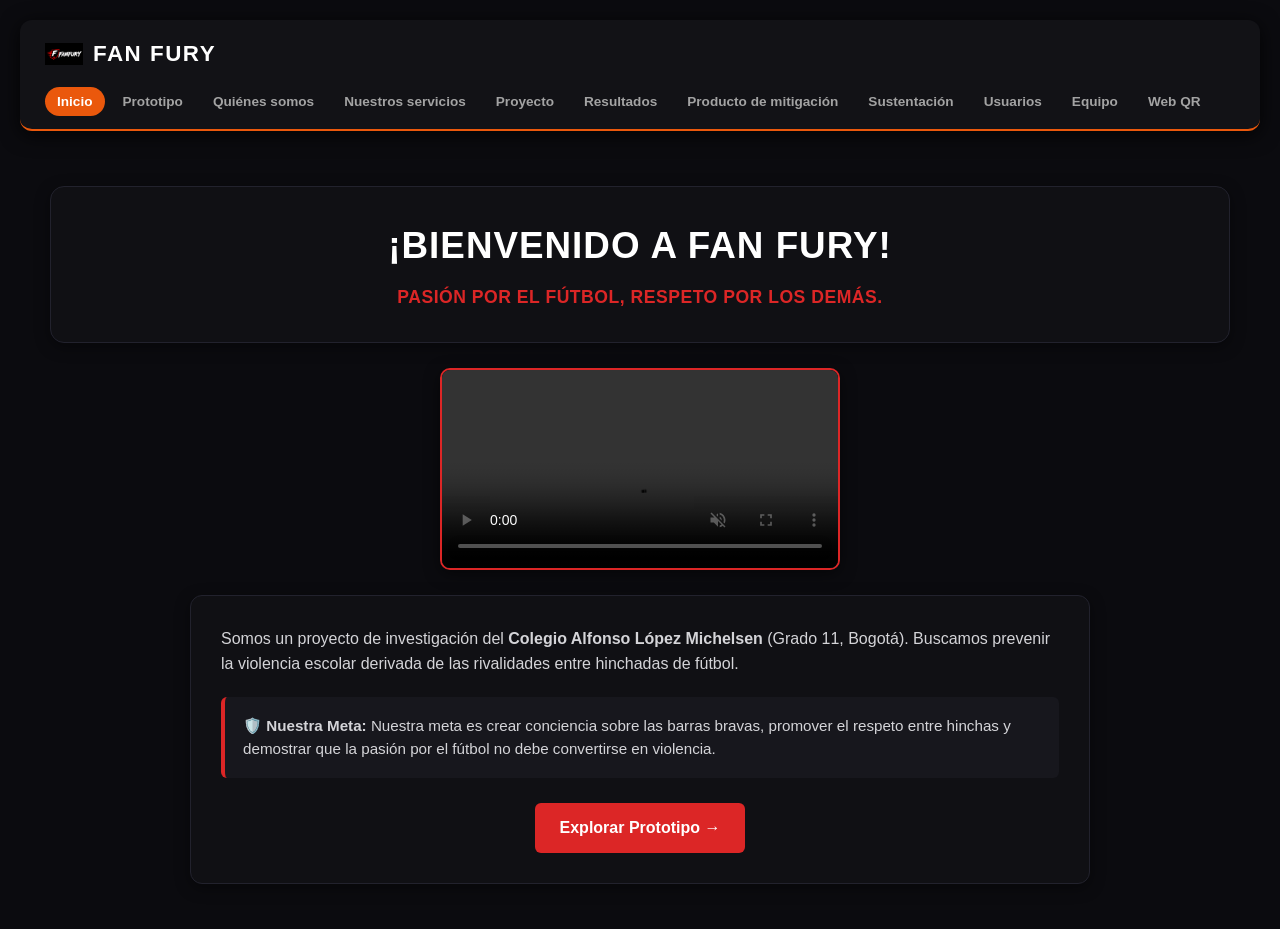
<file: index.html>
<!DOCTYPE html>
<html lang="es">
<head>
    <meta charset="UTF-8">
    <meta name="viewport" content="width=device-width, initial-scale=1.0">
    <title>Fan Fury - Inicio</title>
    <link rel="stylesheet" href="Styleprincipal.css">
</head>
<body>

    <!-- MENÚ DE NAVEGACIÓN SUPERIOR -->
    <header class="main-header">
        <div class="logo-container">
            <img src="Logotipo Esports FANFURY (1).png" alt="Logo Fan Fury" class="nav-logo">
            <span class="brand-name">FAN FURY</span>
        </div>
        <nav class="nav-menu">
            <ul>
                <li><a href="fanfuryprincipal.html" class="active">Inicio</a></li>
                <li><a href="prototipo.html">Prototipo</a></li>
                <li><a href="Quienes.html">Quiénes somos</a></li>
                <li><a href="servicios.html">Nuestros servicios</a></li>
                <li><a href="proyecto.html">Proyecto</a></li>
                <li><a href="resultados.html">Resultados</a></li>
                <li><a href="mitigacion.html">Producto de mitigación</a></li>
                <li><a href="sustentacion.html">Sustentación</a></li>
                <li><a href="usuarios.html">Usuarios</a></li>
                <li><a href="equipo.html">Equipo</a></li>
                <li><a href="acceso.html">Web QR</a></li>
            </ul>
        </nav>
    </header>

    <!-- CONTENEDOR PRINCIPAL DE TODA LA PANTALLA -->
    <main style="width: 100%; max-width: 100%; padding: 25px 30px; box-sizing: border-box;">
        
        <!-- CUADRO PRINCIPAL QUE CONTIENE EL TÍTULO Y EL SUBTÍTULO (ANCHO COMPLETO) -->
        <div style="background-color: #101014; border: 1px solid #22222d; border-radius: 14px; padding: 30px 20px; text-align: center; width: 100%; margin: 0 auto 25px auto; box-shadow: 0 4px 15px rgba(0, 0, 0, 0.4); box-sizing: border-box;">
            <h1 style="font-size: 2.3rem; color: #ffffff; margin-bottom: 8px; font-weight: 900; letter-spacing: 1px;">¡BIENVENIDO A FAN FURY!</h1>
            <p style="font-size: 1.1rem; color: #dc2626; font-weight: 700; text-transform: uppercase; letter-spacing: 0.5px; margin: 0;">PASIÓN POR EL FÚTBOL, RESPETO POR LOS DEMÁS.</p>
        </div>

        <!-- VIDEO DE LA MASCOTA CENTRADO (MUESTRA LA IMAGEN COMPLETA SIN RECORTES) -->
        <div style="display: flex; justify-content: center; margin-bottom: 25px;">
            <div style="width: 100%; max-width: 400px; border-radius: 10px; overflow: hidden; border: 2px solid #dc2626; background: #000; box-shadow: 0 4px 15px rgba(0, 0, 0, 0.5);">
                <video controls autoplay loop muted width="100%" style="display: block; width: 100%; height: auto; object-fit: contain;">
                    <source src="mascota.mp4" type="video/mp4">
                
                </video>
            </div>
        </div>

        <!-- TARJETA DE INFORMACIÓN Y BOTÓN DEBAJO DEL VIDEO -->
        <div style="background-color: #101014; border: 1px solid #22222d; border-radius: 12px; padding: 30px; max-width: 900px; margin: 0 auto; box-shadow: 0 4px 15px rgba(0, 0, 0, 0.4);">
            <p style="color: #d4d4d8; font-size: 1rem; line-height: 1.6; margin-bottom: 20px;">
                Somos un proyecto de investigación del <strong>Colegio Alfonso López Michelsen</strong> (Grado 11, Bogotá). Buscamos prevenir la violencia escolar derivada de las rivalidades entre hinchadas de fútbol.
            </p>

            <div style="background-color: #17171d; border-left: 4px solid #dc2626; padding: 18px; border-radius: 6px; margin-bottom: 25px;">
                <p style="color: #d4d4d8; font-size: 0.95rem; line-height: 1.5; margin: 0;">
                    🛡️ <strong>Nuestra Meta:</strong> Nuestra meta es crear conciencia sobre las barras bravas, promover el respeto entre hinchas y demostrar que la pasión por el fútbol no debe convertirse en violencia.
                </p>
            </div>

            <div style="text-align: center; margin-top: 20px;">
                <a href="prototipo.html" style="background-color: #dc2626; color: #ffffff; padding: 12px 25px; border-radius: 6px; text-decoration: none; font-weight: bold; display: inline-block;">
                    Explorar Prototipo →
                </a>
            </div>
        </div>

    </main>

</body>
</html>
</file>
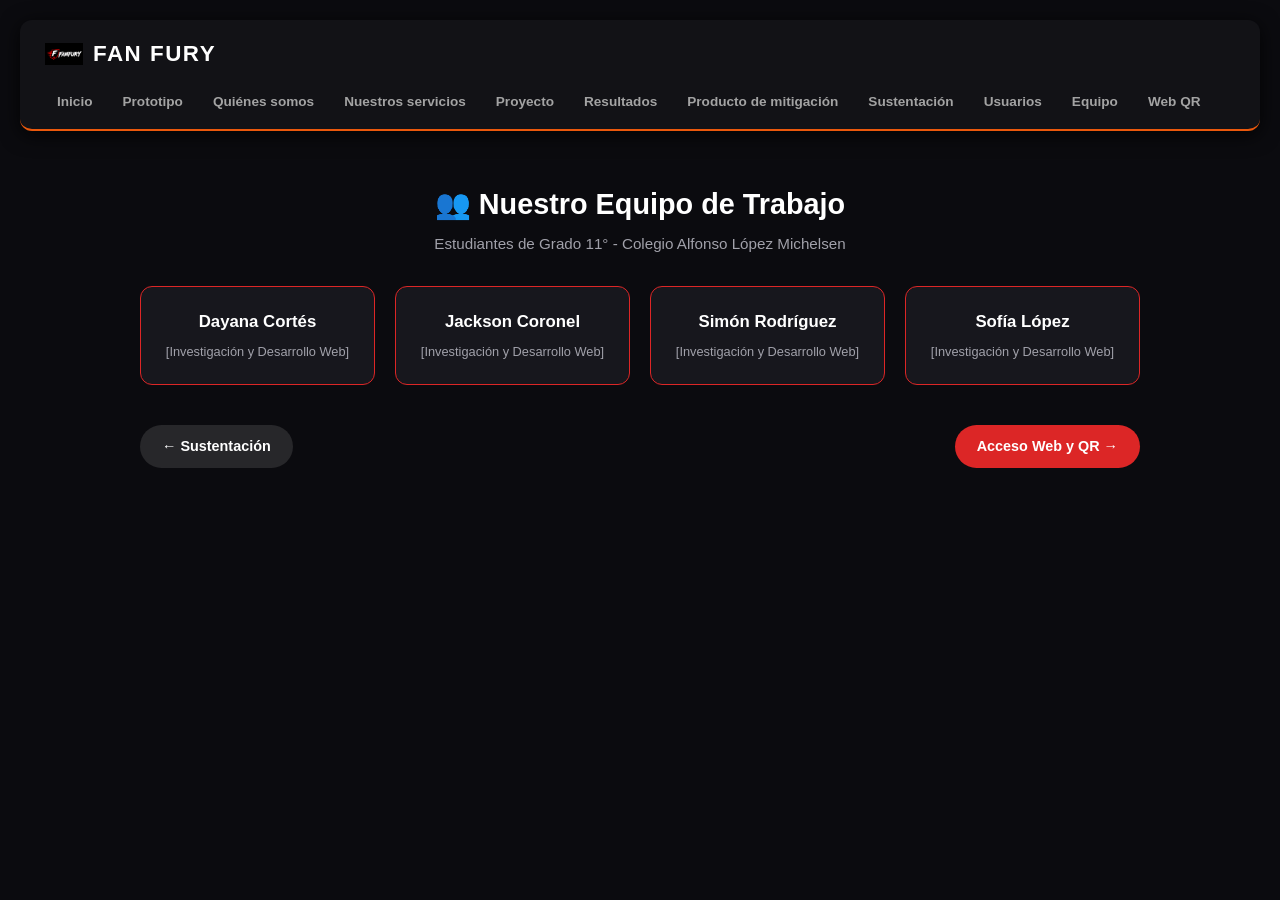
<file: equipo.html>
<!DOCTYPE html>
<html lang="es">
<head>
    <meta charset="UTF-8">
    <meta name="viewport" content="width=device-width, initial-scale=1.0">
    <title>Fan Fury - Nuestro Equipo</title>
    <link rel="stylesheet" href="Styleprincipal.css">
</head>
<body>

    <header class="main-header">
        <div class="logo-container">
            <img src="Logotipo Esports FANFURY (1).png" alt="Logo" class="nav-logo">
            <span class="brand-name">FAN FURY</span>
        </div>
    
       <nav class="nav-menu">
            <ul>
                <li><a href="fanfuryprincipal.html">Inicio</a></li>
                <li><a href="prototipo.html">Prototipo</a></li>
                <li><a href="Quienes.html">Quiénes somos</a></li>
                <li><a href="servicios.html">Nuestros servicios</a></li>
                <li><a href="proyecto.html">Proyecto</a></li>
                <li><a href="resultados.html">Resultados</a></li>
                <li><a href="mitigacion.html">Producto de mitigación</a></li>
                <li><a href="sustentacion.html">Sustentación</a></li>
                 <li><a href="Usuarios.html">Usuarios</a></li>
                <li><a href="equipo.html">Equipo</a></li>
                <li><a href="acceso.html">Web QR</a></li>
            </ul>
        </nav>
        
        </nav>
    </header>

    <main style="text-align: center; padding: 20px 10px;">
        <h2 style="font-size: 1.8rem; color: #ffffff; font-weight: 800; margin-bottom: 5px;">👥 Nuestro Equipo de Trabajo</h2>
        <p style="color: #a1a1aa; font-size: 0.95rem; margin-bottom: 30px;">Estudiantes de Grado 11° - Colegio Alfonso López Michelsen</p>

        <div style="display: grid; grid-template-columns: repeat(auto-fit, minmax(220px, 1fr)); gap: 20px; max-width: 1000px; margin: 0 auto;">
            <div style="background-color: #17171d; border: 1px solid #dc2626; border-radius: 12px; padding: 22px;">
                <h3 style="color: #ffffff; font-size: 1.05rem; margin-bottom: 6px;">Dayana Cortés</h3>
                <p style="color: #a1a1aa; font-size: 0.8rem;">[Investigación y Desarrollo Web]</p>
            </div>
            <div style="background-color: #17171d; border: 1px solid #dc2626; border-radius: 12px; padding: 22px;">
                <h3 style="color: #ffffff; font-size: 1.05rem; margin-bottom: 6px;">Jackson Coronel</h3>
                <p style="color: #a1a1aa; font-size: 0.8rem;">[Investigación y Desarrollo Web]</p>
            </div>
            <div style="background-color: #17171d; border: 1px solid #dc2626; border-radius: 12px; padding: 22px;">
                <h3 style="color: #ffffff; font-size: 1.05rem; margin-bottom: 6px;">Simón Rodríguez</h3>
                <p style="color: #a1a1aa; font-size: 0.8rem;">[Investigación y Desarrollo Web]</p>
            </div>
            <div style="background-color: #17171d; border: 1px solid #dc2626; border-radius: 12px; padding: 22px;">
                <h3 style="color: #ffffff; font-size: 1.05rem; margin-bottom: 6px;">Sofía López</h3>
                <p style="color: #a1a1aa; font-size: 0.8rem;">[Investigación y Desarrollo Web]</p>
            </div>
        </div>

        <div style="margin-top: 40px; display: flex; justify-content: space-between; max-width: 1000px; margin-left: auto; margin-right: auto;">
            <a href="sustentacion.html" class="btn-nav" style="background-color: #27272a; color: #ffffff;">← Sustentación</a>
            <a href="acceso.html" class="btn-nav" style="background-color: #dc2626; color: #ffffff;">Acceso Web y QR →</a>
        </div>
    </main>

</body>
</html>
</file>
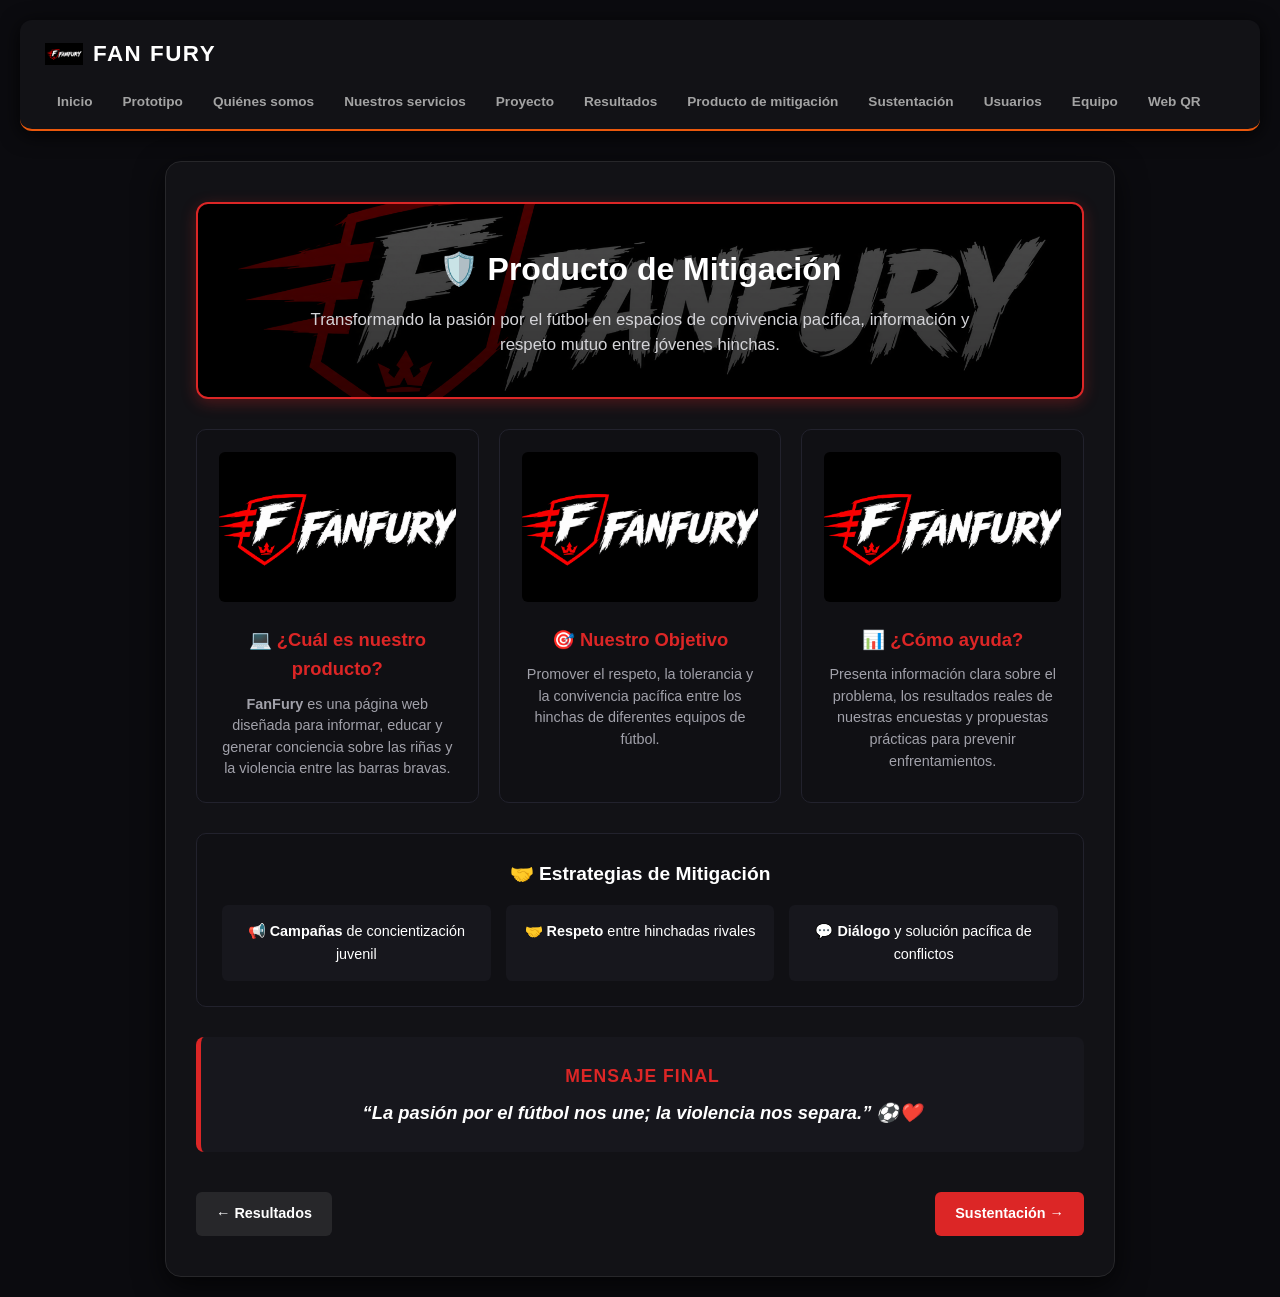
<file: mitigacion.html>
<!DOCTYPE html>
<html lang="es">
<head>
    <meta charset="UTF-8">
    <meta name="viewport" content="width=device-width, initial-scale=1.0">
    <title>Fan Fury - Producto de Mitigación</title>
    <link rel="stylesheet" href="Styleprincipal.css">
    <style>
        /* Estilos específicos y limpios para la sección visual de mitigación */
        .mitigation-hero {
            background: linear-gradient(rgba(0,0,0,0.7), rgba(0,0,0,0.8)), url('Logotipo Esports FANFURY (1).png') center/cover no-repeat;
            border-radius: 12px;
            padding: 40px 20px;
            text-align: center;
            border: 2px solid #dc2626;
            margin-bottom: 30px;
            box-shadow: 0 4px 15px rgba(220,38,38,0.3);
        }
        .mitigation-grid {
            display: grid;
            grid-template-columns: repeat(auto-fit, minmax(260px, 1fr));
            gap: 20px;
            margin-bottom: 30px;
        }
        .mitigation-card {
            background-color: #101014;
            border: 1px solid #22222d;
            border-radius: 10px;
            padding: 22px;
            text-align: center;
            transition: transform 0.2s ease, border-color 0.2s ease;
        }
        .mitigation-card:hover {
            transform: translateY(-3px);
            border-color: #dc2626;
        }
        .mitigation-card img {
            width: 100%;
            height: 150px;
            object-fit: cover;
            border-radius: 6px;
            margin-bottom: 15px;
        }
        .quote-banner {
            background-color: #17171d;
            border-left: 5px solid #dc2626;
            padding: 25px;
            border-radius: 8px;
            text-align: center;
            margin-bottom: 30px;
        }
    </style>
</head>
<body>

    <header class="main-header">
        <div class="logo-container">
            <img src="Logotipo Esports FANFURY (1).png" alt="Logo Fan Fury" class="nav-logo">
            <span class="brand-name">FAN FURY</span>
        </div>
      <nav class="nav-menu">
            <ul>
                <li><a href="fanfuryprincipal.html">Inicio</a></li>
                <li><a href="prototipo.html">Prototipo</a></li>
                <li><a href="Quienes.html">Quiénes somos</a></li>
                <li><a href="servicios.html">Nuestros servicios</a></li>
                <li><a href="proyecto.html">Proyecto</a></li>
                <li><a href="resultados.html">Resultados</a></li>
                <li><a href="mitigacion.html">Producto de mitigación</a></li>
                <li><a href="sustentacion.html">Sustentación</a></li>
                 <li><a href="Usuarios.html">Usuarios</a></li>
                <li><a href="equipo.html">Equipo</a></li>
                <li><a href="acceso.html">Web QR</a></li>
            </ul>
        </nav>
    </header>

    <main class="section-container" style="max-width: 950px;">
        
        <!-- BANNER PRINCIPAL -->
        <div class="mitigation-hero">
            <h2 style="font-size: 2rem; color: #ffffff; margin-bottom: 12px; font-weight: 800;">🛡️ Producto de Mitigación</h2>
            <p style="color: #d4d4d8; font-size: 1.05rem; max-width: 700px; margin: 0 auto; line-height: 1.5;">
                Transformando la pasión por el fútbol en espacios de convivencia pacífica, información y respeto mutuo entre jóvenes hinchas.
            </p>
        </div>

        <!-- TARJETAS VISUALES DE CONTENIDO -->
        <div class="mitigation-grid">
            
            <!-- Tarjeta 1 -->
            <div class="mitigation-card">
                <!-- Puedes cambiar 'Logotipo Esports FANFURY (1).png' por otra imagen local si lo deseas -->
                <img src="Logotipo Esports FANFURY (1).png" alt="¿Cuál es nuestro producto?">
                <h3 style="color: #dc2626; font-size: 1.15rem; margin-bottom: 10px;">💻 ¿Cuál es nuestro producto?</h3>
                <p style="color: #a1a1aa; font-size: 0.9rem; line-height: 1.5; margin: 0;">
                    <strong>FanFury</strong> es una página web diseñada para informar, educar y generar conciencia sobre las riñas y la violencia entre las barras bravas.
                </p>
            </div>

            <!-- Tarjeta 2 -->
            <div class="mitigation-card">
                <img src="Logotipo Esports FANFURY (1).png" alt="Objetivo del proyecto">
                <h3 style="color: #dc2626; font-size: 1.15rem; margin-bottom: 10px;">🎯 Nuestro Objetivo</h3>
                <p style="color: #a1a1aa; font-size: 0.9rem; line-height: 1.5; margin: 0;">
                    Promover el respeto, la tolerancia y la convivencia pacífica entre los hinchas de diferentes equipos de fútbol.
                </p>
            </div>

            <!-- Tarjeta 3 -->
            <div class="mitigation-card">
                <img src="Logotipo Esports FANFURY (1).png" alt="¿Cómo ayuda?">
                <h3 style="color: #dc2626; font-size: 1.15rem; margin-bottom: 10px;">📊 ¿Cómo ayuda?</h3>
                <p style="color: #a1a1aa; font-size: 0.9rem; line-height: 1.5; margin: 0;">
                    Presenta información clara sobre el problema, los resultados reales de nuestras encuestas y propuestas prácticas para prevenir enfrentamientos.
                </p>
            </div>

        </div>

        <!-- ESTRATEGIAS DE MITIGACIÓN -->
        <div style="background-color: #101014; border: 1px solid #22222d; padding: 25px; border-radius: 10px; margin-bottom: 30px;">
            <h3 style="color: #ffffff; font-size: 1.2rem; margin-bottom: 15px; text-align: center; font-weight: 700;">🤝 Estrategias de Mitigación</h3>
            <div style="display: grid; grid-template-columns: repeat(auto-fit, minmax(200px, 1fr)); gap: 15px; text-align: center;">
                <div style="background-color: #17171d; padding: 15px; border-radius: 6px;">
                    <p style="color: #ffffff; font-size: 0.9rem; margin: 0;">📢 <strong>Campañas</strong> de concientización juvenil</p>
                </div>
                <div style="background-color: #17171d; padding: 15px; border-radius: 6px;">
                    <p style="color: #ffffff; font-size: 0.9rem; margin: 0;">🤝 <strong>Respeto</strong> entre hinchadas rivales</p>
                </div>
                <div style="background-color: #17171d; padding: 15px; border-radius: 6px;">
                    <p style="color: #ffffff; font-size: 0.9rem; margin: 0;">💬 <strong>Diálogo</strong> y solución pacífica de conflictos</p>
                </div>
            </div>
        </div>

        <!-- MENSAJE FINAL -->
        <div class="quote-banner">
            <h3 style="color: #dc2626; font-size: 1.1rem; margin-bottom: 8px; text-transform: uppercase; letter-spacing: 1px;">Mensaje Final</h3>
            <p style="color: #ffffff; font-size: 1.15rem; font-style: italic; font-weight: bold; margin: 0;">
                “La pasión por el fútbol nos une; la violencia nos separa.” ⚽❤️
            </p>
        </div>
<!-- BOTONES DE NAVEGACIÓN -->
        <div style="margin-top: 40px; display: flex; justify-content: space-between;">
            <a href="resultados.html" class="btn-nav" style="background-color: #27272a; color: #ffffff; padding: 10px 20px; border-radius: 6px; text-decoration: none;">← Resultados</a>
            <a href="sustentacion.html" class="btn-nav" style="background-color: #dc2626; color: #ffffff; padding: 10px 20px; border-radius: 6px; text-decoration: none;">Sustentación →</a>
        </div>

</body>
</html>
</file>
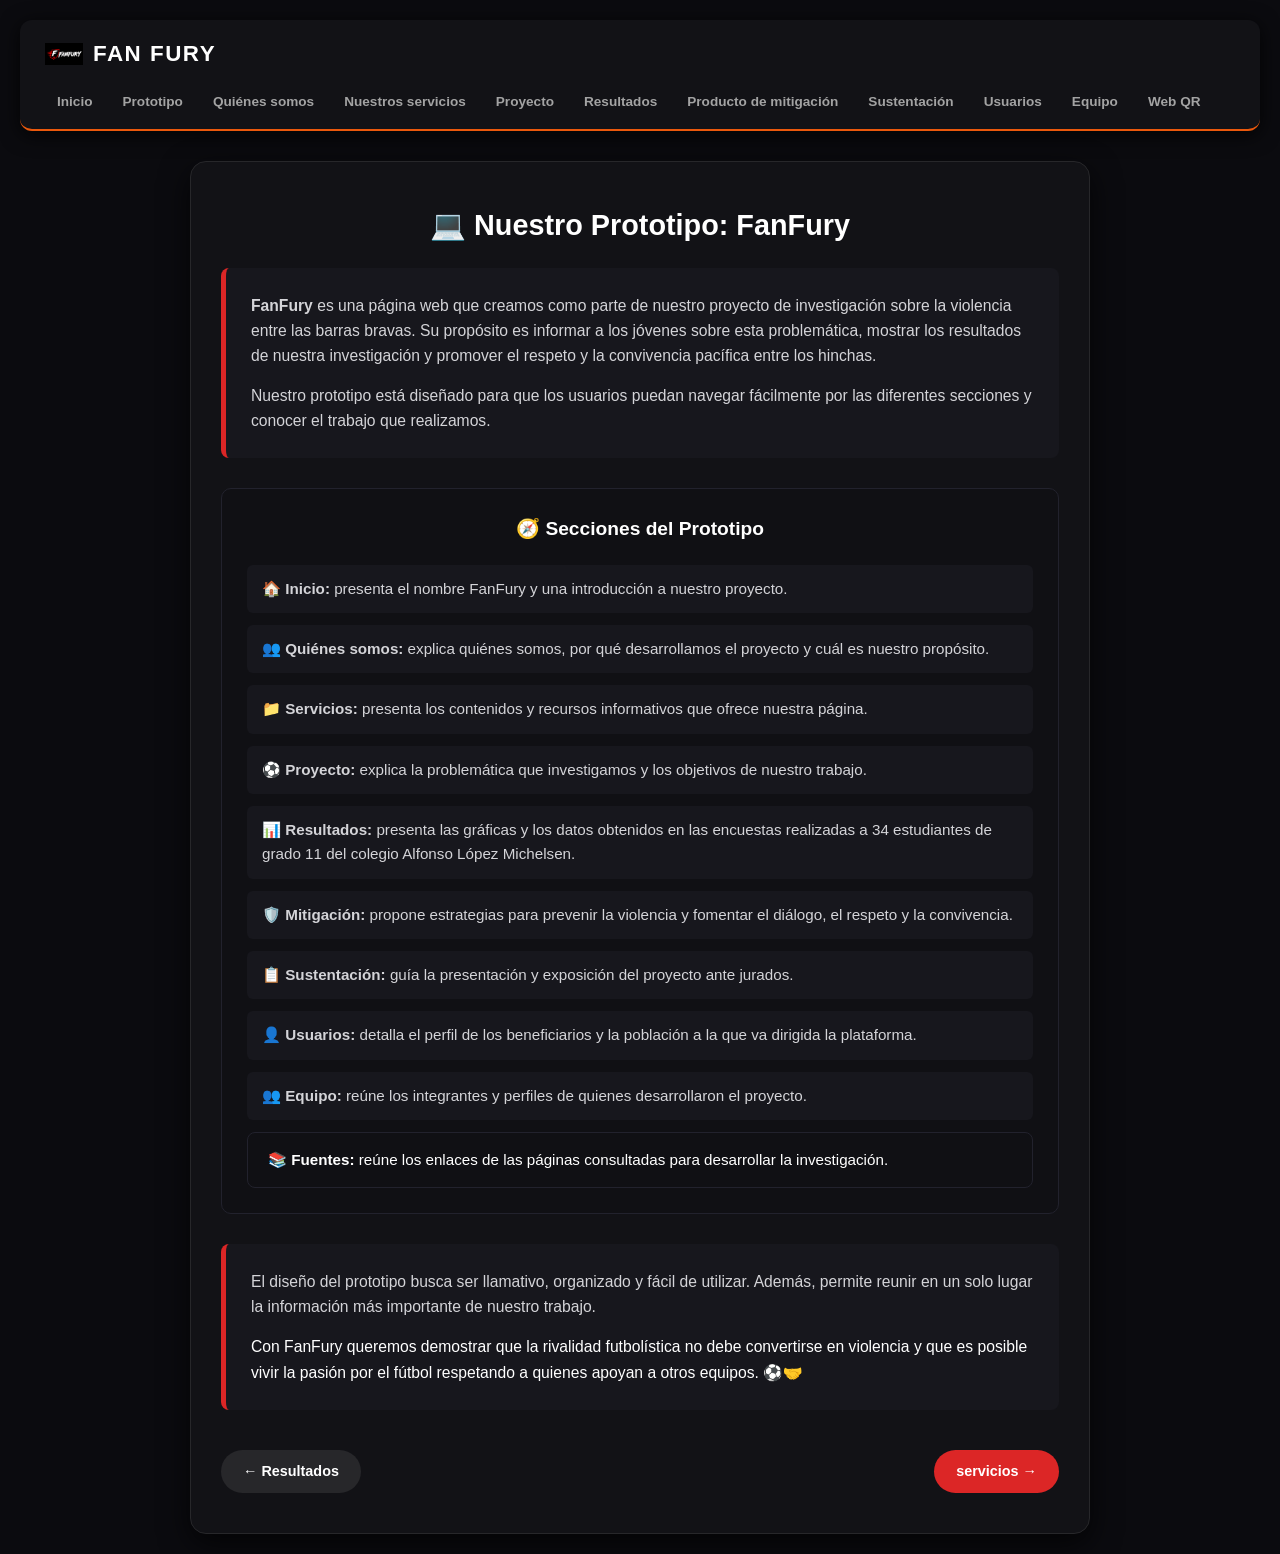
<file: prototipo.html>
<!DOCTYPE html>
<html lang="es">
<head>
    <meta charset="UTF-8">
    <meta name="viewport" content="width=device-width, initial-scale=1.0">
    <title>Fan Fury - Prototipo Web</title>
    <link rel="stylesheet" href="Styleprincipal.css">
</head>
<body>

    <header class="main-header">
        <div class="logo-container">
            <img src="Logotipo Esports FANFURY (1).png" alt="Logo Fan Fury" class="nav-logo">
            <span class="brand-name">FAN FURY</span>
        </div>
       <nav class="nav-menu">
            <ul>
                <li><a href="fanfuryprincipal.html">Inicio</a></li>
                <li><a href="prototipo.html">Prototipo</a></li>
                <li><a href="Quienes.html">Quiénes somos</a></li>
                <li><a href="servicios.html">Nuestros servicios</a></li>
                <li><a href="proyecto.html">Proyecto</a></li>
                <li><a href="resultados.html">Resultados</a></li>
                <li><a href="mitigacion.html">Producto de mitigación</a></li>
                <li><a href="sustentacion.html">Sustentación</a></li>
                 <li><a href="Usuarios.html">Usuarios</a></li>
                <li><a href="equipo.html">Equipo</a></li>
                <li><a href="acceso.html">Web QR</a></li>
            </ul>
        </nav>
    </header>

    <main class="section-container" style="max-width: 900px;">
        
        <h2 style="font-size: 1.8rem; color: #ffffff; text-align: center; margin-bottom: 20px; font-weight: 800;">💻 Nuestro Prototipo: FanFury</h2>

        <!-- DESCRIPCIÓN PRINCIPAL -->
        <div style="background-color: #17171d; border-left: 5px solid #dc2626; padding: 25px; border-radius: 8px; margin-bottom: 30px;">
            <p style="color: #d4d4d8; font-size: 0.98rem; line-height: 1.6; margin-bottom: 15px;">
                <strong>FanFury</strong> es una página web que creamos como parte de nuestro proyecto de investigación sobre la violencia entre las barras bravas. Su propósito es informar a los jóvenes sobre esta problemática, mostrar los resultados de nuestra investigación y promover el respeto y la convivencia pacífica entre los hinchas.
            </p>
            <p style="color: #d4d4d8; font-size: 0.98rem; line-height: 1.6;">
                Nuestro prototipo está diseñado para que los usuarios puedan navegar fácilmente por las diferentes secciones y conocer el trabajo que realizamos.
            </p>
        </div>
<div style="background-color: #101014; border: 1px solid #22222d; padding: 25px; border-radius: 10px; margin-bottom: 30px;">
    <h3 style="color: #ffffff; font-size: 1.2rem; margin-bottom: 20px; text-align: center; font-weight: 700;">🧭 Secciones del Prototipo</h3>
    <ul style="list-style: none; padding: 0; display: flex; flex-direction: column; gap: 12px;">
        <li style="background-color: #17171d; padding: 12px 15px; border-radius: 6px; color: #d4d4d8; font-size: 0.95rem;">
            🏠 <strong>Inicio:</strong> presenta el nombre FanFury y una introducción a nuestro proyecto.
        </li>
        <li style="background-color: #17171d; padding: 12px 15px; border-radius: 6px; color: #d4d4d8; font-size: 0.95rem;">
            👥 <strong>Quiénes somos:</strong> explica quiénes somos, por qué desarrollamos el proyecto y cuál es nuestro propósito.
        </li>
        <li style="background-color: #17171d; padding: 12px 15px; border-radius: 6px; color: #d4d4d8; font-size: 0.95rem;">
            📁 <strong>Servicios:</strong> presenta los contenidos y recursos informativos que ofrece nuestra página.
        </li>
        <li style="background-color: #17171d; padding: 12px 15px; border-radius: 6px; color: #d4d4d8; font-size: 0.95rem;">
            ⚽ <strong>Proyecto:</strong> explica la problemática que investigamos y los objetivos de nuestro trabajo.
        </li>
        <li style="background-color: #17171d; padding: 12px 15px; border-radius: 6px; color: #d4d4d8; font-size: 0.95rem;">
            📊 <strong>Resultados:</strong> presenta las gráficas y los datos obtenidos en las encuestas realizadas a 34 estudiantes de grado 11 del colegio Alfonso López Michelsen.
        </li>
        <li style="background-color: #17171d; padding: 12px 15px; border-radius: 6px; color: #d4d4d8; font-size: 0.95rem;">
            🛡️ <strong>Mitigación:</strong> propone estrategias para prevenir la violencia y fomentar el diálogo, el respeto y la convivencia.
        </li>
        <li style="background-color: #17171d; padding: 12px 15px; border-radius: 6px; color: #d4d4d8; font-size: 0.95rem;">
            📋 <strong>Sustentación:</strong> guía la presentación y exposición del proyecto ante jurados.
        </li>
        <li style="background-color: #17171d; padding: 12px 15px; border-radius: 6px; color: #d4d4d8; font-size: 0.95rem;">
            👤 <strong>Usuarios:</strong> detalla el perfil de los beneficiarios y la población a la que va dirigida la plataforma.
        </li>
        <li style="background-color: #17171d; padding: 12px 15px; border-radius: 6px; color: #d4d4d8; font-size: 0.95rem;">
            👥 <strong>Equipo:</strong> reúne los integrantes y perfiles de quienes desarrollaron el proyecto.
        </li>
        <li>
            <div style="background-color: #101014; border: 1px solid #22222d; padding: 15px 20px; border-radius: 8px;">
                <p style="color: #ffffff; font-size: 0.95rem; margin: 0;">📚 <strong>Fuentes:</strong> reúne los enlaces de las páginas consultadas para desarrollar la investigación.</p>
            </div>

        </div>

        <!-- CONCLUSIÓN DEL PROTOTIPO -->
        <div style="background-color: #17171d; border-left: 5px solid #dc2626; padding: 25px; border-radius: 8px; margin-bottom: 30px;">
            <p style="color: #d4d4d8; font-size: 0.98rem; line-height: 1.6; margin-bottom: 15px;">
                El diseño del prototipo busca ser llamativo, organizado y fácil de utilizar. Además, permite reunir en un solo lugar la información más importante de nuestro trabajo.
            </p>
            <p style="color: #ffffff; font-size: 0.98rem; line-height: 1.6; font-weight: 500; margin: 0;">
                Con FanFury queremos demostrar que la rivalidad futbolística no debe convertirse en violencia y que es posible vivir la pasión por el fútbol respetando a quienes apoyan a otros equipos. ⚽🤝
            </p>
        </div>

        <!-- BOTONES DE NAVEGACIÓN -->
        <div style="margin-top: 40px; display: flex; justify-content: space-between;">
            <a href="resultados.html" class="btn-nav" style="background-color: #27272a; color: #ffffff;">← Resultados</a>
            <a href="servicios.html" class="btn-nav" style="background-color: #dc2626; color: #ffffff;">servicios →</a>
        </div>
    </main>

</body>
</html>
</file>
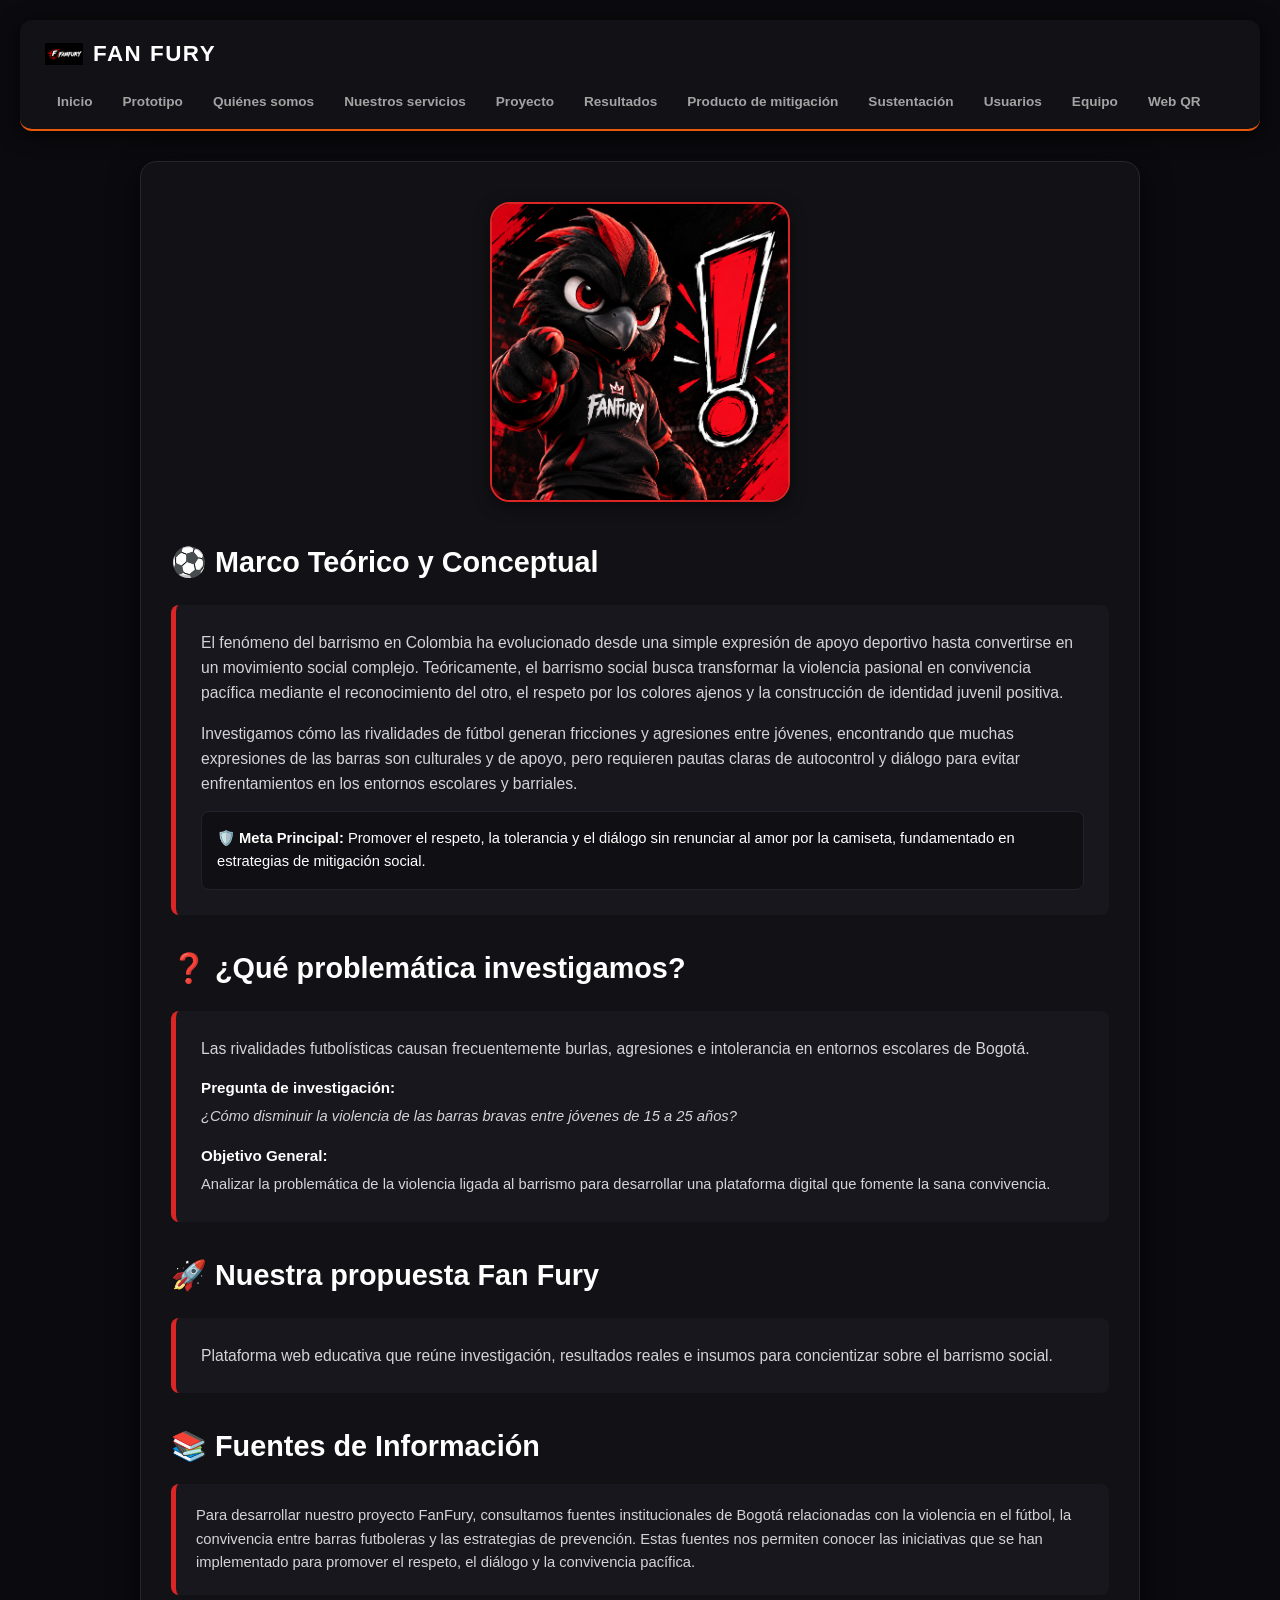
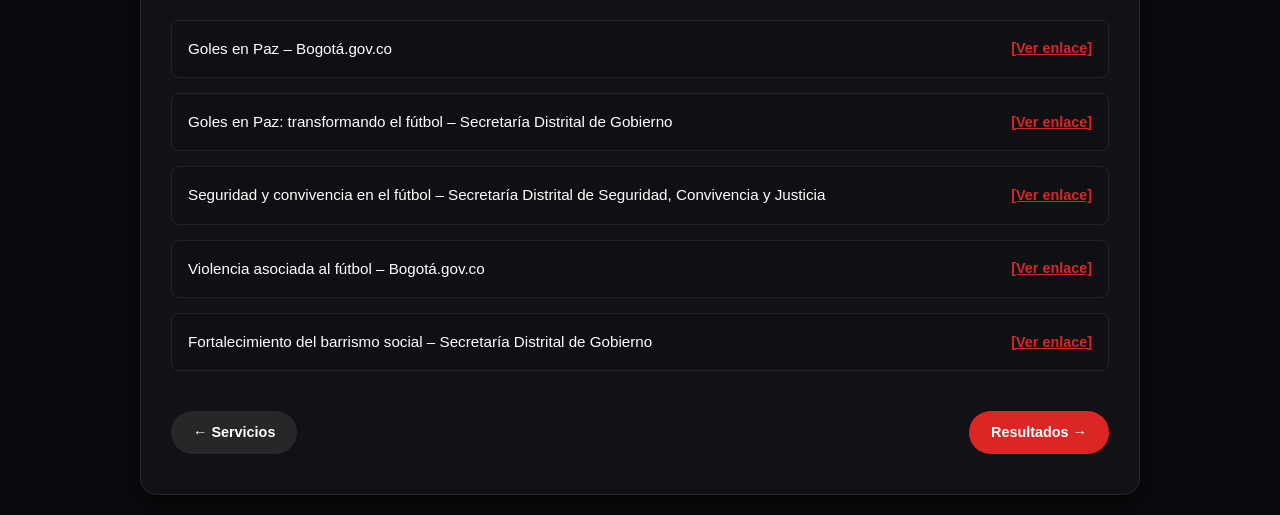
<file: proyecto.html>
<!DOCTYPE html>
<html lang="es">
<head>
    <meta charset="UTF-8">
    <meta name="viewport" content="width=device-width, initial-scale=1.0">
    <title>Fan Fury - El Proyecto</title>
    <link rel="stylesheet" href="Styleprincipal.css">
</head>
<body>

    <header class="main-header">
        <div class="logo-container">
            <img src="Logotipo Esports FANFURY (1).png" alt="Logo Fan Fury" class="nav-logo">
            <span class="brand-name">FAN FURY</span>
        </div>
      <nav class="nav-menu">
            <ul>
                <li><a href="fanfuryprincipal.html">Inicio</a></li>
                <li><a href="prototipo.html">Prototipo</a></li>
                <li><a href="Quienes.html">Quiénes somos</a></li>
                <li><a href="servicios.html">Nuestros servicios</a></li>
                <li><a href="proyecto.html">Proyecto</a></li>
                <li><a href="resultados.html">Resultados</a></li>
                <li><a href="mitigacion.html">Producto de mitigación</a></li>
                <li><a href="sustentacion.html">Sustentación</a></li>
                 <li><a href="Usuarios.html">Usuarios</a></li>
                <li><a href="equipo.html">Equipo</a></li>
                <li><a href="acceso.html">Web QR</a></li>
            </ul>
        </nav>
    </header>

    <main class="section-container" style="max-width: 1000px;">
       <div style="text-align: center; margin-bottom: 30px;">
    <!-- Reemplaza 'mascota2.png' con el archivo real de tu imagen -->
    <img src="mascota2.png" alt=" Fan Fury" style="max-width: 300px; width: 150%; height: auto; border-radius: 20px; border: 2px solid #dc2626; display: inline-block; box-shadow: 0 4px 15px rgba(0,0,0,0.5);">
</div>
</div>

        <!-- 1. MARCO TEÓRICO Y CONTEXTO -->
        <h2 style="font-size: 1.8rem; color: #ffffff; margin-bottom: 20px; font-weight: 800;">⚽ Marco Teórico y Conceptual</h2>
        <div style="background-color: #17171d; border-left: 5px solid #dc2626; padding: 25px; border-radius: 8px; margin-bottom: 30px;">
            <p style="color: #d4d4d8; font-size: 0.98rem; line-height: 1.6; margin-bottom: 15px;">
                El fenómeno del barrismo en Colombia ha evolucionado desde una simple expresión de apoyo deportivo hasta convertirse en un movimiento social complejo. Teóricamente, el barrismo social busca transformar la violencia pasional en convivencia pacífica mediante el reconocimiento del otro, el respeto por los colores ajenos y la construcción de identidad juvenil positiva.
            </p>
            <p style="color: #d4d4d8; font-size: 0.98rem; line-height: 1.6;">
                Investigamos cómo las rivalidades de fútbol generan fricciones y agresiones entre jóvenes, encontrando que muchas expresiones de las barras son culturales y de apoyo, pero requieren pautas claras de autocontrol y diálogo para evitar enfrentamientos en los entornos escolares y barriales.
            </p>
            <div style="background-color: #101014; border-radius: 8px; padding: 15px; margin-top: 15px; border: 1px solid #22222d;">
                <p style="color: #ffffff; font-size: 0.92rem; margin: 0;">
                    🛡️ <strong>Meta Principal:</strong> Promover el respeto, la tolerancia y el diálogo sin renunciar al amor por la camiseta, fundamentado en estrategias de mitigación social.
                </p>
            </div>
        </div>

        <!-- 2. ¿QUÉ PROBLEMÁTICA INVESTIGAMOS? -->
        <h2 style="font-size: 1.8rem; color: #ffffff; margin-bottom: 20px; font-weight: 800;">❓ ¿Qué problemática investigamos?</h2>
        <div style="background-color: #17171d; border-left: 5px solid #dc2626; padding: 25px; border-radius: 8px; margin-bottom: 30px;">
            <p style="color: #d4d4d8; font-size: 0.98rem; line-height: 1.6; margin-bottom: 15px;">
                Las rivalidades futbolísticas causan frecuentemente burlas, agresiones e intolerancia en entornos escolares de Bogotá.
            </p>
            <p style="color: #ffffff; font-size: 0.95rem; font-weight: bold; margin-bottom: 5px;">Pregunta de investigación:</p>
            <p style="color: #d4d4d8; font-size: 0.92rem; margin-bottom: 15px; font-style: italic;">¿Cómo disminuir la violencia de las barras bravas entre jóvenes de 15 a 25 años?</p>
            
            <p style="color: #ffffff; font-size: 0.95rem; font-weight: bold; margin-bottom: 5px;">Objetivo General:</p>
            <p style="color: #d4d4d8; font-size: 0.92rem; margin: 0;">Analizar la problemática de la violencia ligada al barrismo para desarrollar una plataforma digital que fomente la sana convivencia.</p>
            </div>
        </div>

        <!-- 4. NUESTRA PROPUESTA FAN FURY -->
        <h2 style="font-size: 1.8rem; color: #ffffff; margin-bottom: 20px; font-weight: 800;">🚀 Nuestra propuesta Fan Fury</h2>
        <div style="background-color: #17171d; border-left: 5px solid #dc2626; padding: 25px; border-radius: 8px; margin-bottom: 30px;">
            <p style="color: #d4d4d8; font-size: 0.98rem; line-height: 1.6;">
                Plataforma web educativa que reúne investigación, resultados reales e insumos para concientizar sobre el barrismo social.
            </p>
        </div>

        <!-- 5. FUENTES DE INFORMACIÓN -->
        <h2 style="font-size: 1.8rem; color: #ffffff; margin-bottom: 15px; font-weight: 800;">📚 Fuentes de Información</h2>
        
        <div style="background-color: #17171d; border-left: 5px solid #dc2626; padding: 20px; border-radius: 8px; margin-bottom: 25px;">
            <p style="color: #d4d4d8; font-size: 0.92rem; line-height: 1.6; margin: 0;">
                Para desarrollar nuestro proyecto FanFury, consultamos fuentes institucionales de Bogotá relacionadas con la violencia en el fútbol, la convivencia entre barras futboleras y las estrategias de prevención. Estas fuentes nos permiten conocer las iniciativas que se han implementado para promover el respeto, el diálogo y la convivencia pacífica.
            </p>
        </div>

        <ul style="list-style: none; padding: 0; display: flex; flex-direction: column; gap: 15px;">
            
            <li style="background-color: #101014; border: 1px solid #22222d; padding: 16px; border-radius: 8px; display: flex; justify-content: space-between; align-items: center; flex-wrap: wrap; gap: 10px;">
                <span style="color: #ffffff; font-size: 0.95rem; font-weight: 500;">Goles en Paz – Bogotá.gov.co</span>
                <a href="https://bogota.gov.co/mi-ciudad/gobierno/goles-en-paz-programa-del-distrito-en-bogota-para-las-barras-de-futbol" target="_blank" style="color: #dc2626; font-weight: bold; text-decoration: underline; font-size: 0.9rem;">
                    [Ver enlace]
                </a>
            </li>

            <li style="background-color: #101014; border: 1px solid #22222d; padding: 16px; border-radius: 8px; display: flex; justify-content: space-between; align-items: center; flex-wrap: wrap; gap: 10px;">
                <span style="color: #ffffff; font-size: 0.95rem; font-weight: 500;">Goles en Paz: transformando el fútbol – Secretaría Distrital de Gobierno</span>
                <a href="https://www.gobiernobogota.gov.co/noticias/goles-paz-transformando-futbol" target="_blank" style="color: #dc2626; font-weight: bold; text-decoration: underline; font-size: 0.9rem;">
                    [Ver enlace]
                </a>
            </li>

            <li style="background-color: #101014; border: 1px solid #22222d; padding: 16px; border-radius: 8px; display: flex; justify-content: space-between; align-items: center; flex-wrap: wrap; gap: 10px;">
                <span style="color: #ffffff; font-size: 0.95rem; font-weight: 500;">Seguridad y convivencia en el fútbol – Secretaría Distrital de Seguridad, Convivencia y Justicia</span>
                <a href="https://www.scj.gov.co/transparencia/obligacion-reporte-informacion/instancias-coordinacion/protocolo-distrital-para-la" target="_blank" style="color: #dc2626; font-weight: bold; text-decoration: underline; font-size: 0.9rem;">
                    [Ver enlace]
                </a>
            </li>

            <li style="background-color: #101014; border: 1px solid #22222d; padding: 16px; border-radius: 8px; display: flex; justify-content: space-between; align-items: center; flex-wrap: wrap; gap: 10px;">
                <span style="color: #ffffff; font-size: 0.95rem; font-weight: 500;">Violencia asociada al fútbol – Bogotá.gov.co</span>
                <a href="https://bogota.gov.co/mi-ciudad/participacion-y-cultura-ciudadana/violencia-asociada-al-futbol-se-redujo" target="_blank" style="color: #dc2626; font-weight: bold; text-decoration: underline; font-size: 0.9rem;">
                    [Ver enlace]
                </a>
            </li>

            <li style="background-color: #101014; border: 1px solid #22222d; padding: 16px; border-radius: 8px; display: flex; justify-content: space-between; align-items: center; flex-wrap: wrap; gap: 10px;">
                <span style="color: #ffffff; font-size: 0.95rem; font-weight: 500;">Fortalecimiento del barrismo social – Secretaría Distrital de Gobierno</span>
                <a href="https://www.gobiernobogota.gov.co/noticias/bogota-fortalcele-el-barrismo-social" target="_blank" style="color: #dc2626; font-weight: bold; text-decoration: underline; font-size: 0.9rem;">
                    [Ver enlace]
                </a>
            </li>

        </ul>

        <!-- BOTONES DE NAVEGACIÓN INFERIOR (Conectado a Prototipo) -->
        <div style="margin-top: 40px; display: flex; justify-content: space-between;">
            <a href="servicios.html" class="btn-nav" style="background-color: #27272a; color: #ffffff;">← Servicios</a>
            <a href="resultados.html" class="btn-nav" style="background-color: #dc2626; color: #ffffff;">Resultados →</a>
        </div>
    </main>

</body>
</html>
</file>
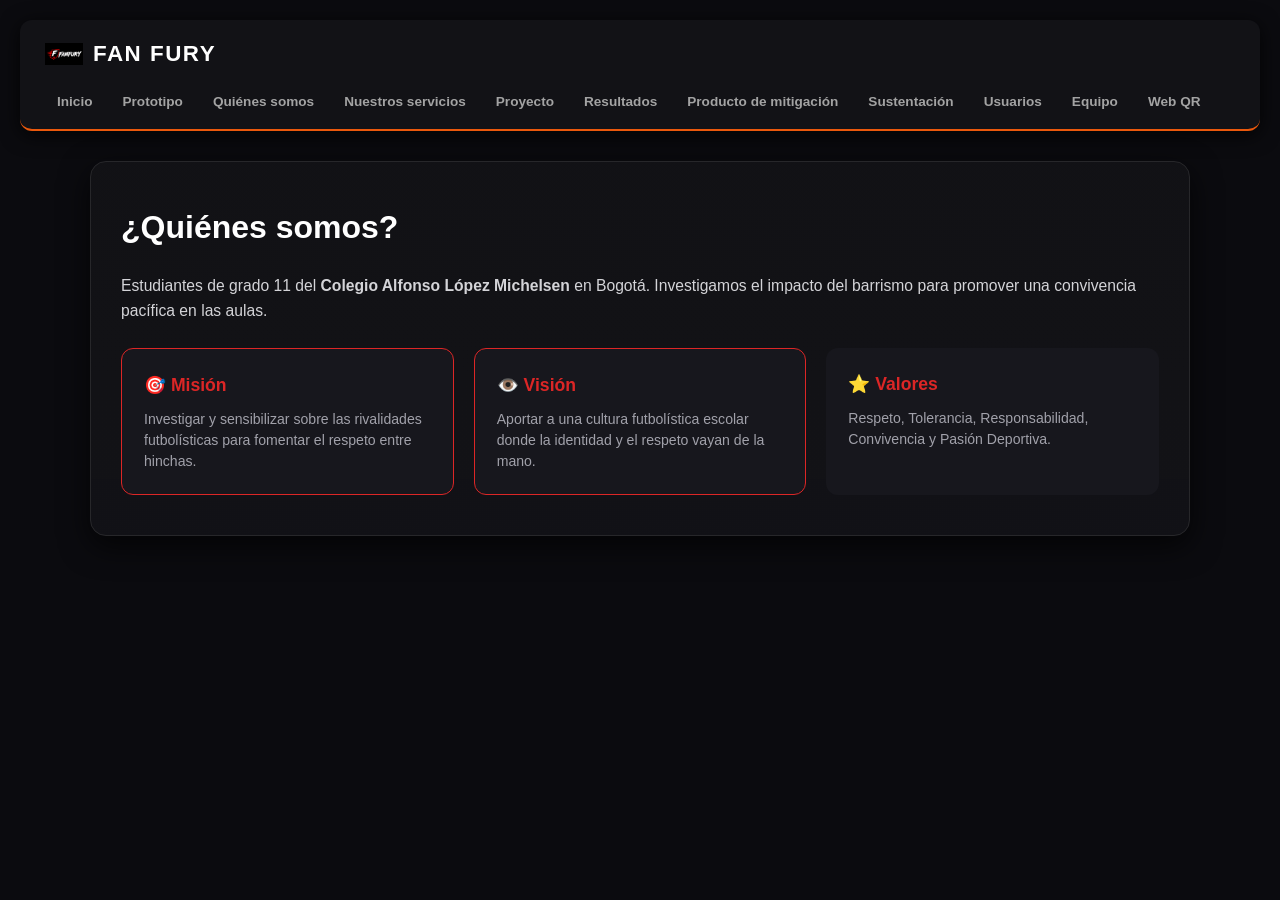
<file: Quienes.html>
<!DOCTYPE html>
<html lang="es">
<head>
    <meta charset="UTF-8">
    <meta name="viewport" content="width=device-width, initial-scale=1.0">
    <title>Fan Fury - Quiénes Somos</title>
    <link rel="stylesheet" href="Styleprincipal.css">
</head>
<body>

    <header class="main-header">
        <div class="logo-container">
            <img src="Logotipo Esports FANFURY (1).png" alt="Logo" class="nav-logo">
            <span class="brand-name">FAN FURY</span>
        </div>
        <nav class="nav-menu">
            <ul>
                <li><a href="fanfuryprincipal.html">Inicio</a></li>
                <li><a href="prototipo.html">Prototipo</a></li>
                <li><a href="Quienes.html">Quiénes somos</a></li>
                <li><a href="servicios.html">Nuestros servicios</a></li>
                <li><a href="proyecto.html">Proyecto</a></li>
                <li><a href="resultados.html">Resultados</a></li>
                <li><a href="mitigacion.html">Producto de mitigación</a></li>
                <li><a href="sustentacion.html">Sustentación</a></li>
                 <li><a href="Usuarios.html">Usuarios</a></li>
                <li><a href="equipo.html">Equipo</a></li>
                <li><a href="acceso.html">Web QR</a></li>
            </ul>
        </nav>
    </header>

    <main class="section-container" style="background: linear-gradient(rgba(18,18,22,0.92), rgba(18,18,22,0.96)), url('https://images.unsplash.com/photo-1574629810360-7efbbe195018?auto=format&fit=crop&w=1920&q=80') center/cover;">
        <h2 style="font-size: 2rem; color: #ffffff; margin-bottom: 20px; font-weight: 800;">¿Quiénes somos?</h2>
        
        <p style="color: #d4d4d8; font-size: 0.98rem; line-height: 1.6; margin-bottom: 25px;">
            Estudiantes de grado 11 del <strong>Colegio Alfonso López Michelsen</strong> en Bogotá. Investigamos el impacto del barrismo para promover una convivencia pacífica en las aulas.
        </p>

        <!-- TARJETAS: MISIÓN, VISIÓN, VALORES -->
        <div style="display: grid; grid-template-columns: repeat(auto-fit, minmax(240px, 1fr)); gap: 20px; margin-top: 20px;">
            <div style="background-color: #17171d; border: 1px solid #dc2626; border-radius: 12px; padding: 22px;">
                <h3 style="color: #dc2626; margin-bottom: 10px; font-size: 1.1rem;">🎯 Misión</h3>
                <p style="color: #a1a1aa; font-size: 0.88rem; line-height: 1.5;">Investigar y sensibilizar sobre las rivalidades futbolísticas para fomentar el respeto entre hinchas.</p>
            </div>
            <div style="background-color: #17171d; border: 1px solid #dc2626; border-radius: 12px; padding: 22px;">
                <h3 style="color: #dc2626; margin-bottom: 10px; font-size: 1.1rem;">👁️ Visión</h3>
                <p style="color: #a1a1aa; font-size: 0.88rem; line-height: 1.5;">Aportar a una cultura futbolística escolar donde la identidad y el respeto vayan de la mano.</p>
            </div>
            <div style="background-color: #17171d; border: 1px solid #dc2626(49.23% 74.22 59.86); border-radius: 12px; padding: 22px;">
                <h3 style="color: #dc2626; margin-bottom: 10px; font-size: 1.1rem;">⭐ Valores</h3>
                <p style="color: #a1a1aa; font-size: 0.88rem; line-height: 1.5;">Respeto, Tolerancia, Responsabilidad, Convivencia y Pasión Deportiva.</p>
            </div>
        </div>
    </main>

</body>
</html>
</file>
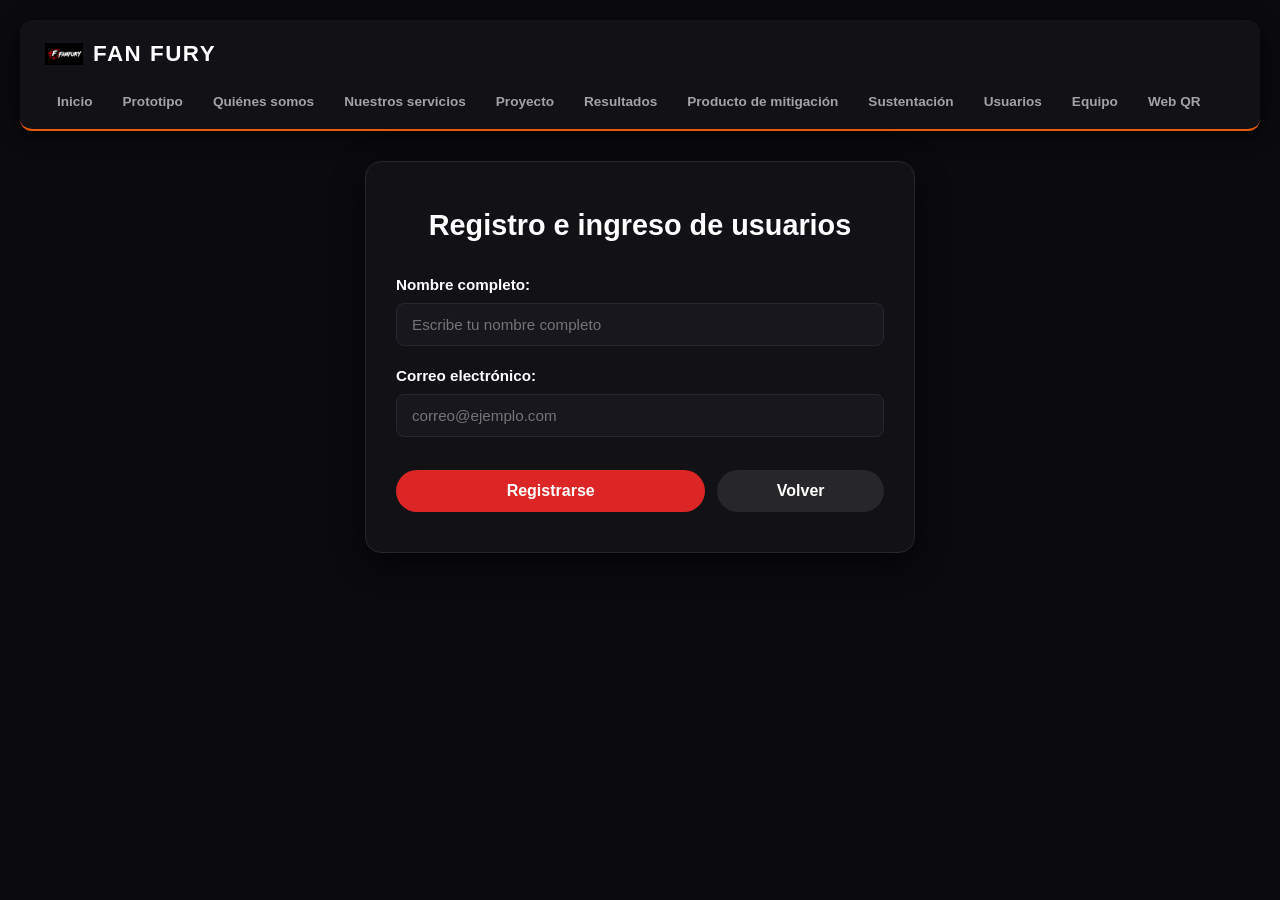
<file: registro.html>
<!DOCTYPE html>
<html lang="es">
<head>
    <meta charset="UTF-8">
    <meta name="viewport" content="width=device-width, initial-scale=1.0">
    <title>Fan Fury - Registro e ingreso de usuarios</title>
    <link rel="stylesheet" href="Styleprincipal.css">
</head>
<body>

    <header class="main-header">
        <div class="logo-container">
            <img src="Logotipo Esports FANFURY (1).png" alt="Logo Fan Fury" class="nav-logo">
            <span class="brand-name">FAN FURY</span>
        </div>
       <nav class="nav-menu">
            <ul>
                <li><a href="fanfuryprincipal.html">Inicio</a></li>
                <li><a href="prototipo.html">Prototipo</a></li>
                <li><a href="Quienes.html">Quiénes somos</a></li>
                <li><a href="servicios.html">Nuestros servicios</a></li>
                <li><a href="proyecto.html">Proyecto</a></li>
                <li><a href="resultados.html">Resultados</a></li>
                <li><a href="mitigacion.html">Producto de mitigación</a></li>
                <li><a href="sustentacion.html">Sustentación</a></li>
                 <li><a href="Usuarios.html">Usuarios</a></li>
                <li><a href="equipo.html">Equipo</a></li>
                <li><a href="acceso.html">Web QR</a></li>
            </ul>
        </nav>
    </header>

    <main class="section-container" style="max-width: 550px;">
        <h2 style="font-size: 1.8rem; color: #ffffff; text-align: center; margin-bottom: 25px; font-weight: 800;">Registro e ingreso de usuarios</h2>
        
        <form id="registroForm" onsubmit="event.preventDefault(); alert('¡Registro exitoso! Bienvenido a la comunidad Fan Fury.'); window.location.href='usuarios.html';" style="display: flex; flex-direction: column; gap: 18px;">
            
            <div style="display: flex; flex-direction: column; text-align: left; gap: 6px;">
                <label style="color: #ffffff; font-weight: 600; font-size: 0.95rem;">Nombre completo:</label>
                <input type="text" id="nombre" placeholder="Escribe tu nombre completo" required style="padding: 12px 15px; border-radius: 8px; border: 1px solid #27272a; background: #17171d; color: #fff; font-size: 0.95rem; outline: none;">
            </div>

            <div style="display: flex; flex-direction: column; text-align: left; gap: 6px;">
                <label style="color: #ffffff; font-weight: 600; font-size: 0.95rem;">Correo electrónico:</label>
                <input type="email" id="correo" placeholder="correo@ejemplo.com" required style="padding: 12px 15px; border-radius: 8px; border: 1px solid #27272a; background: #17171d; color: #fff; font-size: 0.95rem; outline: none;">
            </div>

            <div style="display: flex; gap: 12px; margin-top: 15px;">
                <button type="submit" class="btn-nav" style="flex: 2; background-color: #dc2626; color: #ffffff; padding: 12px; border: none; border-radius: 22px; font-weight: bold; cursor: pointer; font-size: 1rem; text-align: center;">
                    Registrarse
                </button>
                <a href="usuarios.html" class="btn-nav" style="flex: 1; background-color: #27272a; color: #ffffff; padding: 12px; border-radius: 22px; font-weight: bold; text-decoration: none; font-size: 1rem; text-align: center; line-height: normal;">
                    Volver
                </a>
            </div>

        </form>
    </main>

</body>
</html>
</file>
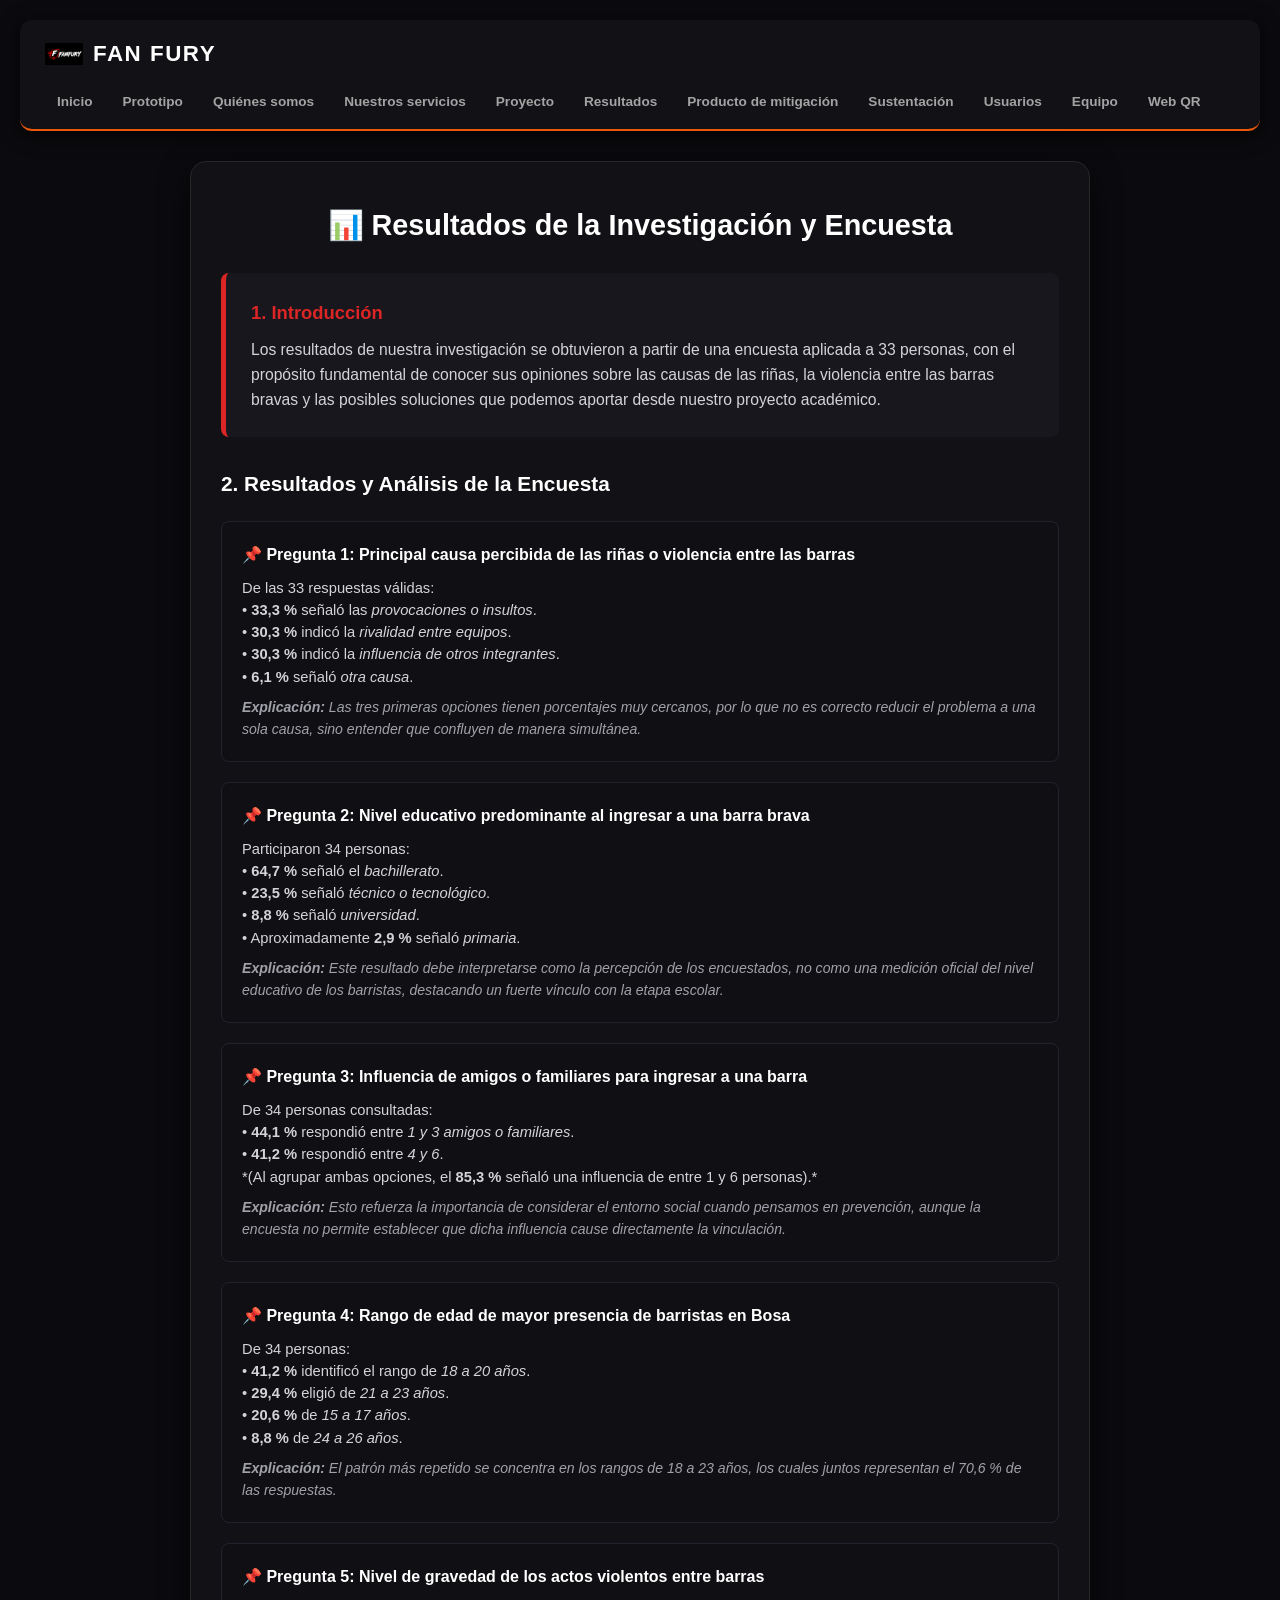
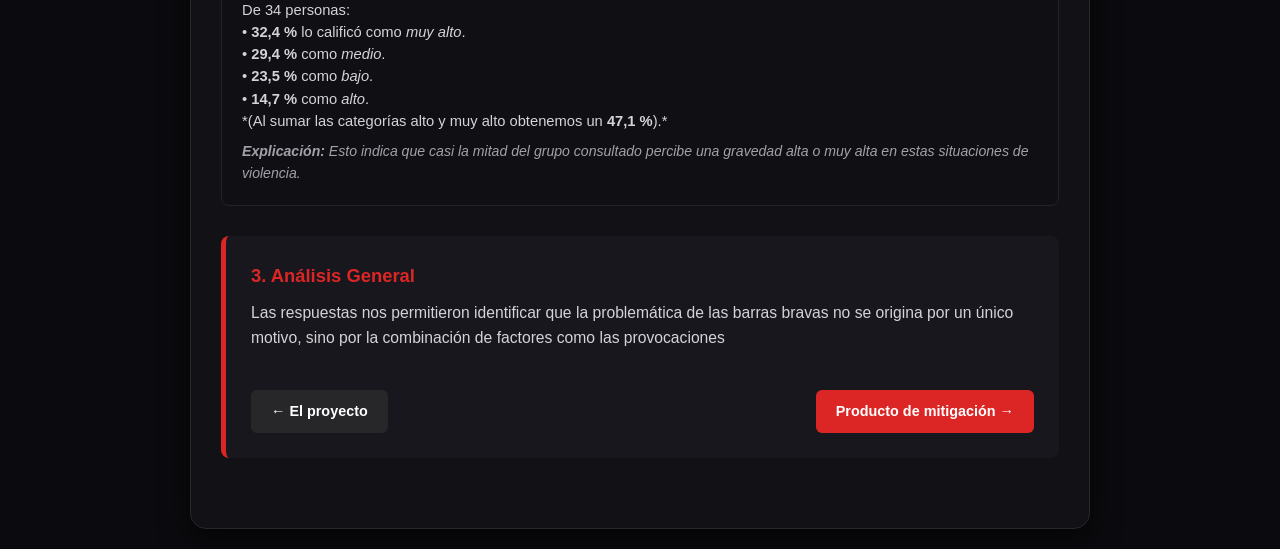
<file: resultados.html>
<!DOCTYPE html>
<html lang="es">
<head>
    <meta charset="UTF-8">
    <meta name="viewport" content="width=device-width, initial-scale=1.0">
    <title>Fan Fury - Resultados</title>
    <link rel="stylesheet" href="Styleprincipal.css">
</head>
<body>

    <header class="main-header">
        <div class="logo-container">
            <img src="Logotipo Esports FANFURY (1).png" alt="Logo Fan Fury" class="nav-logo">
            <span class="brand-name">FAN FURY</span>
        </div>
      <nav class="nav-menu">
            <ul>
                <li><a href="fanfuryprincipal.html">Inicio</a></li>
                <li><a href="prototipo.html">Prototipo</a></li>
                <li><a href="Quienes.html">Quiénes somos</a></li>
                <li><a href="servicios.html">Nuestros servicios</a></li>
                <li><a href="proyecto.html">Proyecto</a></li>
                <li><a href="resultados.html">Resultados</a></li>
                <li><a href="mitigacion.html">Producto de mitigación</a></li>
                <li><a href="sustentacion.html">Sustentación</a></li>
                 <li><a href="Usuarios.html">Usuarios</a></li>
                <li><a href="equipo.html">Equipo</a></li>
                <li><a href="acceso.html">Web QR</a></li>
            </ul>
        </nav>
    </header>

    <main class="section-container" style="max-width: 900px;">
        
        <h2 style="font-size: 1.8rem; color: #ffffff; text-align: center; margin-bottom: 25px; font-weight: 800;">📊 Resultados de la Investigación y Encuesta</h2>

        <!-- 1. INTRODUCCIÓN -->
        <div style="background-color: #17171d; border-left: 5px solid #dc2626; padding: 25px; border-radius: 8px; margin-bottom: 30px;">
            <h3 style="color: #dc2626; font-size: 1.15rem; margin-bottom: 10px;">1. Introducción</h3>
            <p style="color: #d4d4d8; font-size: 0.98rem; line-height: 1.6; margin: 0;">
                Los resultados de nuestra investigación se obtuvieron a partir de una encuesta aplicada a 33 personas, con el propósito fundamental de conocer sus opiniones sobre las causas de las riñas, la violencia entre las barras bravas y las posibles soluciones que podemos aportar desde nuestro proyecto académico.
            </p>
        </div>

        <!-- 2. RESULTADOS DE LA ENCUESTA -->
        <h3 style="color: #ffffff; font-size: 1.3rem; margin-bottom: 20px; font-weight: 700;">2. Resultados y Análisis de la Encuesta</h3>
        
        <div style="display: flex; flex-direction: column; gap: 20px; margin-bottom: 30px;">
            
            <!-- Pregunta 1 -->
            <div style="background-color: #101014; border: 1px solid #22222d; padding: 20px; border-radius: 8px;">
                <p style="color: #ffffff; font-size: 1rem; font-weight: bold; margin-bottom: 10px;">📌 Pregunta 1: Principal causa percibida de las riñas o violencia entre las barras</p>
                <p style="color: #d4d4d8; font-size: 0.92rem; line-height: 1.5; margin-bottom: 8px;">
                    De las 33 respuestas válidas:<br>
                    • <strong>33,3 %</strong> señaló las <em>provocaciones o insultos</em>.<br>
                    • <strong>30,3 %</strong> indicó la <em>rivalidad entre equipos</em>.<br>
                    • <strong>30,3 %</strong> indicó la <em>influencia de otros integrantes</em>.<br>
                    • <strong>6,1 %</strong> señaló <em>otra causa</em>.
                </p>
                <p style="color: #a1a1aa; font-size: 0.88rem; font-style: italic; margin: 0;">
                    <strong>Explicación:</strong> Las tres primeras opciones tienen porcentajes muy cercanos, por lo que no es correcto reducir el problema a una sola causa, sino entender que confluyen de manera simultánea.
                </p>
            </div>

            <!-- Pregunta 2 -->
            <div style="background-color: #101014; border: 1px solid #22222d; padding: 20px; border-radius: 8px;">
                <p style="color: #ffffff; font-size: 1rem; font-weight: bold; margin-bottom: 10px;">📌 Pregunta 2: Nivel educativo predominante al ingresar a una barra brava</p>
                <p style="color: #d4d4d8; font-size: 0.92rem; line-height: 1.5; margin-bottom: 8px;">
                    Participaron 34 personas:<br>
                    • <strong>64,7 %</strong> señaló el <em>bachillerato</em>.<br>
                    • <strong>23,5 %</strong> señaló <em>técnico o tecnológico</em>.<br>
                    • <strong>8,8 %</strong> señaló <em>universidad</em>.<br>
                    • Aproximadamente <strong>2,9 %</strong> señaló <em>primaria</em>.
                </p>
                <p style="color: #a1a1aa; font-size: 0.88rem; font-style: italic; margin: 0;">
                    <strong>Explicación:</strong> Este resultado debe interpretarse como la percepción de los encuestados, no como una medición oficial del nivel educativo de los barristas, destacando un fuerte vínculo con la etapa escolar.
                </p>
            </div>

            <!-- Pregunta 3 -->
            <div style="background-color: #101014; border: 1px solid #22222d; padding: 20px; border-radius: 8px;">
                <p style="color: #ffffff; font-size: 1rem; font-weight: bold; margin-bottom: 10px;">📌 Pregunta 3: Influencia de amigos o familiares para ingresar a una barra</p>
                <p style="color: #d4d4d8; font-size: 0.92rem; line-height: 1.5; margin-bottom: 8px;">
                    De 34 personas consultadas:<br>
                    • <strong>44,1 %</strong> respondió entre <em>1 y 3 amigos o familiares</em>.<br>
                    • <strong>41,2 %</strong> respondió entre <em>4 y 6</em>.<br>
                    *(Al agrupar ambas opciones, el <strong>85,3 %</strong> señaló una influencia de entre 1 y 6 personas).*
                </p>
                <p style="color: #a1a1aa; font-size: 0.88rem; font-style: italic; margin: 0;">
                    <strong>Explicación:</strong> Esto refuerza la importancia de considerar el entorno social cuando pensamos en prevención, aunque la encuesta no permite establecer que dicha influencia cause directamente la vinculación.
                </p>
            </div>

            <!-- Pregunta 4 -->
            <div style="background-color: #101014; border: 1px solid #22222d; padding: 20px; border-radius: 8px;">
                <p style="color: #ffffff; font-size: 1rem; font-weight: bold; margin-bottom: 10px;">📌 Pregunta 4: Rango de edad de mayor presencia de barristas en Bosa</p>
                <p style="color: #d4d4d8; font-size: 0.92rem; line-height: 1.5; margin-bottom: 8px;">
                    De 34 personas:<br>
                    • <strong>41,2 %</strong> identificó el rango de <em>18 a 20 años</em>.<br>
                    • <strong>29,4 %</strong> eligió de <em>21 a 23 años</em>.<br>
                    • <strong>20,6 %</strong> de <em>15 a 17 años</em>.<br>
                    • <strong>8,8 %</strong> de <em>24 a 26 años</em>.
                </p>
                <p style="color: #a1a1aa; font-size: 0.88rem; font-style: italic; margin: 0;">
                    <strong>Explicación:</strong> El patrón más repetido se concentra en los rangos de 18 a 23 años, los cuales juntos representan el 70,6 % de las respuestas.
                </p>
            </div>

            <!-- Pregunta 5 -->
            <div style="background-color: #101014; border: 1px solid #22222d; padding: 20px; border-radius: 8px;">
                <p style="color: #ffffff; font-size: 1rem; font-weight: bold; margin-bottom: 10px;">📌 Pregunta 5: Nivel de gravedad de los actos violentos entre barras</p>
                <p style="color: #d4d4d8; font-size: 0.92rem; line-height: 1.5; margin-bottom: 8px;">
                    De 34 personas:<br>
                    • <strong>32,4 %</strong> lo calificó como <em>muy alto</em>.<br>
                    • <strong>29,4 %</strong> como <em>medio</em>.<br>
                    • <strong>23,5 %</strong> como <em>bajo</em>.<br>
                    • <strong>14,7 %</strong> como <em>alto</em>.<br>
                    *(Al sumar las categorías alto y muy alto obtenemos un <strong>47,1 %</strong>).*
                </p>
                <p style="color: #a1a1aa; font-size: 0.88rem; font-style: italic; margin: 0;">
                    <strong>Explicación:</strong> Esto indica que casi la mitad del grupo consultado percibe una gravedad alta o muy alta en estas situaciones de violencia.
                </p>
            </div>

        </div>

        <!-- 3. ANÁLISIS GENERAL -->
        <div style="background-color: #17171d; border-left: 5px solid #dc2626; padding: 25px; border-radius: 8px; margin-bottom: 30px;">
            <h3 style="color: #dc2626; font-size: 1.15rem; margin-bottom: 10px;">3. Análisis General</h3>
            <p style="color: #d4d4d8; font-size: 0.98rem; line-height: 1.6; margin: 0;">
                Las respuestas nos permitieron identificar que la problemática de las barras bravas no se origina 
                por un único motivo, sino por la combinación de factores como las provocaciones


 <!-- BOTONES DE NAVEGACIÓN -->
        <div style="margin-top: 40px; display: flex; justify-content: space-between;">
            <a href="proyecto.html" class="btn-nav" style="background-color: #27272a; color: #ffffff; padding: 10px 20px; border-radius: 6px; text-decoration: none;">← El proyecto</a>
            <a href="mitigacion.html" class="btn-nav" style="background-color: #dc2626; color: #ffffff; padding: 10px 20px; border-radius: 6px; text-decoration: none;">Producto de mitigación →</a>
        </div>
</file>
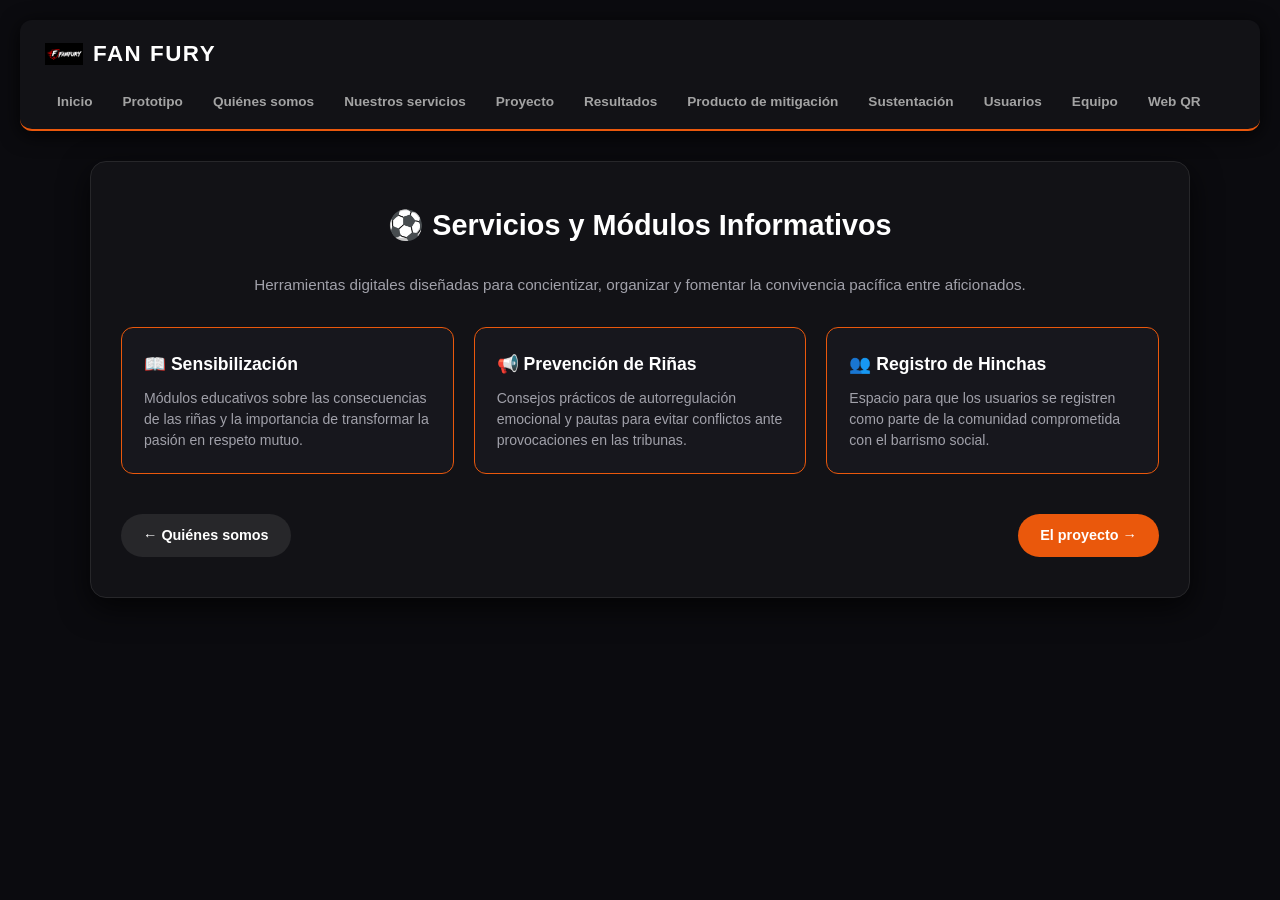
<file: servicios.html>
<!DOCTYPE html>
<html lang="es">
<head>
    <meta charset="UTF-8">
    <meta name="viewport" content="width=device-width, initial-scale=1.0">
    <title>Fan Fury - Servicios</title>
    <link rel="stylesheet" href="Styleprincipal.css">
</head>
<body>

    <header class="main-header">
        <div class="logo-container">
            <img src="Logotipo Esports FANFURY (1).png" alt="Logo Fan Fury" class="nav-logo">
            <span class="brand-name">FAN FURY</span>
        </div>
      <nav class="nav-menu">
            <ul>
                <li><a href="fanfuryprincipal.html">Inicio</a></li>
                <li><a href="prototipo.html">Prototipo</a></li>
                <li><a href="Quienes.html">Quiénes somos</a></li>
                <li><a href="servicios.html">Nuestros servicios</a></li>
                <li><a href="proyecto.html">Proyecto</a></li>
                <li><a href="resultados.html">Resultados</a></li>
                <li><a href="mitigacion.html">Producto de mitigación</a></li>
                <li><a href="sustentacion.html">Sustentación</a></li>
                 <li><a href="Usuarios.html">Usuarios</a></li>
                <li><a href="equipo.html">Equipo</a></li>
                <li><a href="acceso.html">Web QR</a></li>
            </ul>
        </nav>
    </header>

    <main class="section-container">
        <h2 style="font-size: 1.8rem; color: #ffffff; text-align: center; margin-bottom: 25px; font-weight: 800;">⚽ Servicios y Módulos Informativos</h2>
        
        <p style="color: #a1a1aa; text-align: center; margin-bottom: 30px; font-size: 0.95rem;">
            Herramientas digitales diseñadas para concientizar, organizar y fomentar la convivencia pacífica entre aficionados.
        </p>

        <div style="display: grid; grid-template-columns: repeat(auto-fit, minmax(280px, 1fr)); gap: 20px;">
            <div style="background-color: #17171d; border: 1px solid #ea580c; border-radius: 12px; padding: 22px;">
                <h3 style="color: #ffffff; margin-bottom: 10px; font-size: 1.1rem;">📖 Sensibilización</h3>
                <p style="color: #a1a1aa; font-size: 0.88rem; line-height: 1.5;">Módulos educativos sobre las consecuencias de las riñas y la importancia de transformar la pasión en respeto mutuo.</p>
            </div>
            <div style="background-color: #17171d; border: 1px solid #ea580c; border-radius: 12px; padding: 22px;">
                <h3 style="color: #ffffff; margin-bottom: 10px; font-size: 1.1rem;">📢 Prevención de Riñas</h3>
                <p style="color: #a1a1aa; font-size: 0.88rem; line-height: 1.5;">Consejos prácticos de autorregulación emocional y pautas para evitar conflictos ante provocaciones en las tribunas.</p>
            </div>
            <div style="background-color: #17171d; border: 1px solid #ea580c; border-radius: 12px; padding: 22px;">
                <h3 style="color: #ffffff; margin-bottom: 10px; font-size: 1.1rem;">👥 Registro de Hinchas</h3>
                <p style="color: #a1a1aa; font-size: 0.88rem; line-height: 1.5;">Espacio para que los usuarios se registren como parte de la comunidad comprometida con el barrismo social.</p>
            </div>
        </div>

        <div style="margin-top: 40px; display: flex; justify-content: space-between;">
            <a href="Quienes.html" class="btn-nav" style="background-color: #27272a; color: #ffffff;">← Quiénes somos</a>
            <a href="proyecto.html" class="btn-nav" style="background-color: #ea580c; color: #ffffff;">El proyecto →</a>
        </div>
    </main>

</body>
</html>
</file>
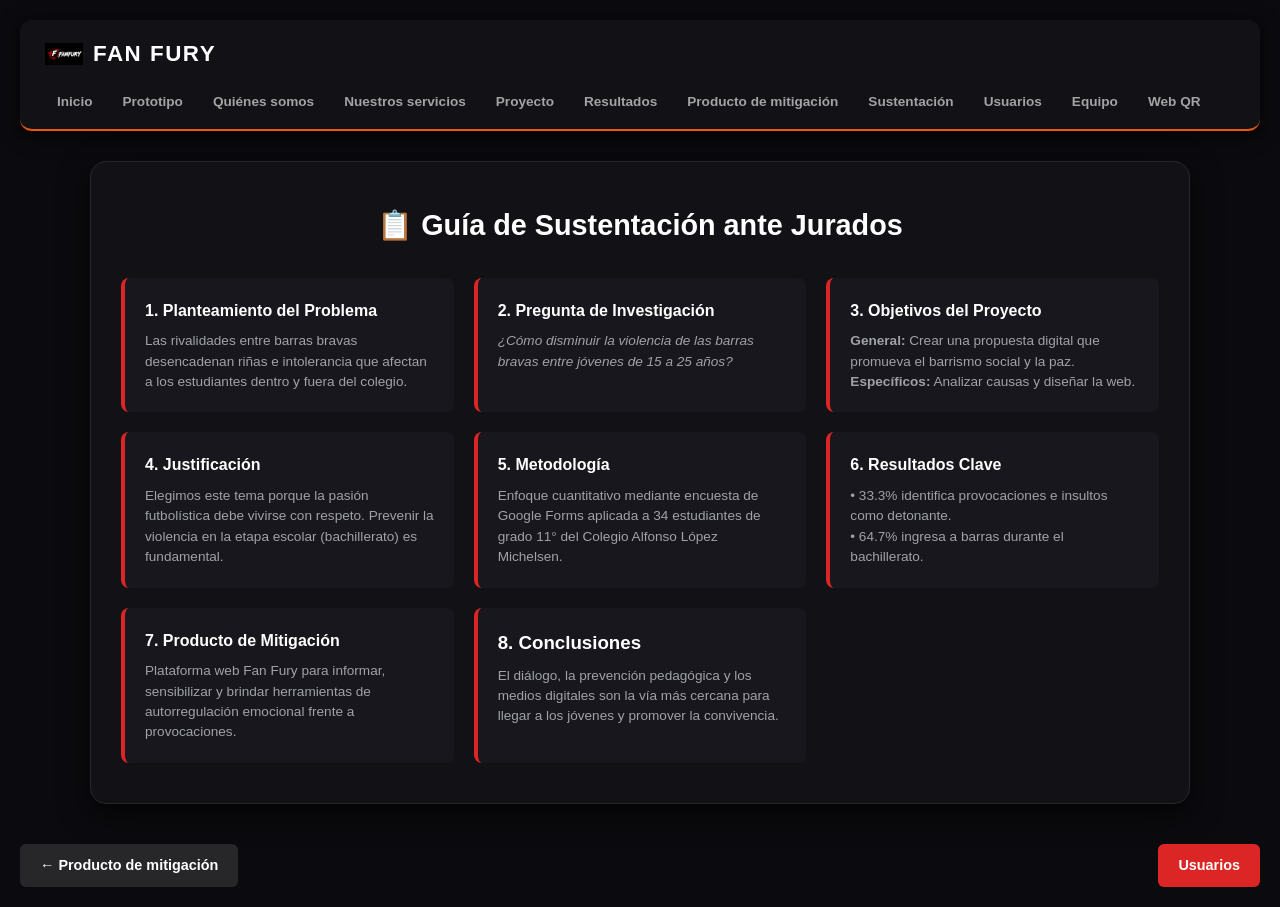
<file: sustentacion.html>
<!DOCTYPE html>
<html lang="es">
<head>
    <meta charset="UTF-8">
    <meta name="viewport" content="width=device-width, initial-scale=1.0">
    <title>Fan Fury - Sustentación</title>
    <link rel="stylesheet" href="Styleprincipal.css">
</head>
<body>

    <header class="main-header">
        <div class="logo-container">
            <img src="Logotipo Esports FANFURY (1).png" alt="Logo Fan Fury" class="nav-logo">
            <span class="brand-name">FAN FURY</span>
        </div>
        <nav class="nav-menu">
            <ul>
                <li><a href="fanfuryprincipal.html">Inicio</a></li>
                <li><a href="prototipo.html">Prototipo</a></li>
                <li><a href="Quienes.html">Quiénes somos</a></li>
                <li><a href="servicios.html">Nuestros servicios</a></li>
                <li><a href="proyecto.html">Proyecto</a></li>
                <li><a href="resultados.html">Resultados</a></li>
                <li><a href="mitigacion.html">Producto de mitigación</a></li>
                <li><a href="sustentacion.html">Sustentación</a></li>
                 <li><a href="Usuarios.html">Usuarios</a></li>
                <li><a href="equipo.html">Equipo</a></li>
                <li><a href="acceso.html">Web QR</a></li>
            </ul>
        </nav>
    </header>

    <main class="section-container">
        <h2 style="font-size: 1.8rem; color: #ffffff; text-align: center; margin-bottom: 30px; font-weight: 800;">📋 Guía de Sustentación ante Jurados</h2>

        <div style="display: grid; grid-template-columns: repeat(auto-fit, minmax(300px, 1fr)); gap: 20px;">
            <div style="background-color: #17171d; border-left: 4px solid #dc2626; padding: 20px; border-radius: 8px;">
                <h3 style="color: #ffffff; margin-bottom: 8px; font-size: 1rem;">1. Planteamiento del Problema</h3>
                <p style="color: #a1a1aa; font-size: 0.85rem; line-height: 1.5;">Las rivalidades entre barras bravas desencadenan riñas e intolerancia que afectan a los estudiantes dentro y fuera del colegio.</p>
            </div>
            <div style="background-color: #17171d; border-left: 4px solid #dc2626; padding: 20px; border-radius: 8px;">
                <h3 style="color: #ffffff; margin-bottom: 8px; font-size: 1rem;">2. Pregunta de Investigación</h3>
                <p style="color: #a1a1aa; font-size: 0.85rem; line-height: 1.5;"><em>¿Cómo disminuir la violencia de las barras bravas entre jóvenes de 15 a 25 años?</em></p>
            </div>
            <div style="background-color: #17171d; border-left: 4px solid #dc2626; padding: 20px; border-radius: 8px;">
                <h3 style="color: #ffffff; margin-bottom: 8px; font-size: 1rem;">3. Objetivos del Proyecto</h3>
                <p style="color: #a1a1aa; font-size: 0.85rem; line-height: 1.5;"><strong>General:</strong> Crear una propuesta digital que promueva el barrismo social y la paz.<br><strong>Específicos:</strong> Analizar causas y diseñar la web.</p>
            </div>
            <div style="background-color: #17171d; border-left: 4px solid #dc2626; padding: 20px; border-radius: 8px;">
                <h3 style="color: #ffffff; margin-bottom: 8px; font-size: 1rem;">4. Justificación</h3>
                <p style="color: #a1a1aa; font-size: 0.85rem; line-height: 1.5;">Elegimos este tema porque la pasión futbolística debe vivirse con respeto. Prevenir la violencia en la etapa escolar (bachillerato) es fundamental.</p>
            </div>
            <div style="background-color: #17171d; border-left: 4px solid #dc2626; padding: 20px; border-radius: 8px;">
                <h3 style="color: #ffffff; margin-bottom: 8px; font-size: 1rem;">5. Metodología</h3>
                <p style="color: #a1a1aa; font-size: 0.85rem; line-height: 1.5;">Enfoque cuantitativo mediante encuesta de Google Forms aplicada a 34 estudiantes de grado 11° del Colegio Alfonso López Michelsen.</p>
            </div>
            <div style="background-color: #17171d; border-left: 4px solid #dc2626; padding: 20px; border-radius: 8px;">
                <h3 style="color: #ffffff; margin-bottom: 8px; font-size: 1rem;">6. Resultados Clave</h3>
                <p style="color: #a1a1aa; font-size: 0.85rem; line-height: 1.5;">• 33.3% identifica provocaciones e insultos como detonante.<br>• 64.7% ingresa a barras durante el bachillerato.</p>
            </div>
            <div style="background-color: #17171d; border-left: 4px solid #dc2626; padding: 20px; border-radius: 8px;">
                <h3 style="color: #ffffff; margin-bottom: 8px; font-size: 1rem;">7. Producto de Mitigación</h3>
                <p style="color: #a1a1aa; font-size: 0.85rem; line-height: 1.5;">Plataforma web Fan Fury para informar, sensibilizar y brindar herramientas de autorregulación emocional frente a provocaciones.</p>
            </div>
            <div style="background-color: #17171d; border-left: 4px solid #dc2626;padding: 20px; border-radius: 8px;">
                <h3 style="color: #ffffff; margin-bottom: 8px; font-size: em;">8. Conclusiones</h3>
                <p style="color: #a1a1aa; font-size: 0.85rem; line-height: 1.5;">El diálogo, la prevención pedagógica y los medios digitales son la vía más cercana para llegar a los jóvenes y promover la convivencia.</p>
            </div>
        </div>
        </div>
    </main>
<!-- BOTONES DE NAVEGACIÓN -->
        <div style="margin-top: 40px; display: flex; justify-content: space-between;">
            <a href="mitigacion.html" class="btn-nav" style="background-color: #27272a; color: #ffffff; padding: 10px 20px; border-radius: 6px; text-decoration: none;">← Producto de mitigación</a>
            <a href="Usuarios.html" class="btn-nav" style="background-color: #dc2626; color: #ffffff; padding: 10px 20px; border-radius: 6px; text-decoration: none;">Usuarios</a>
        </div>
</body>
</html>
</file>
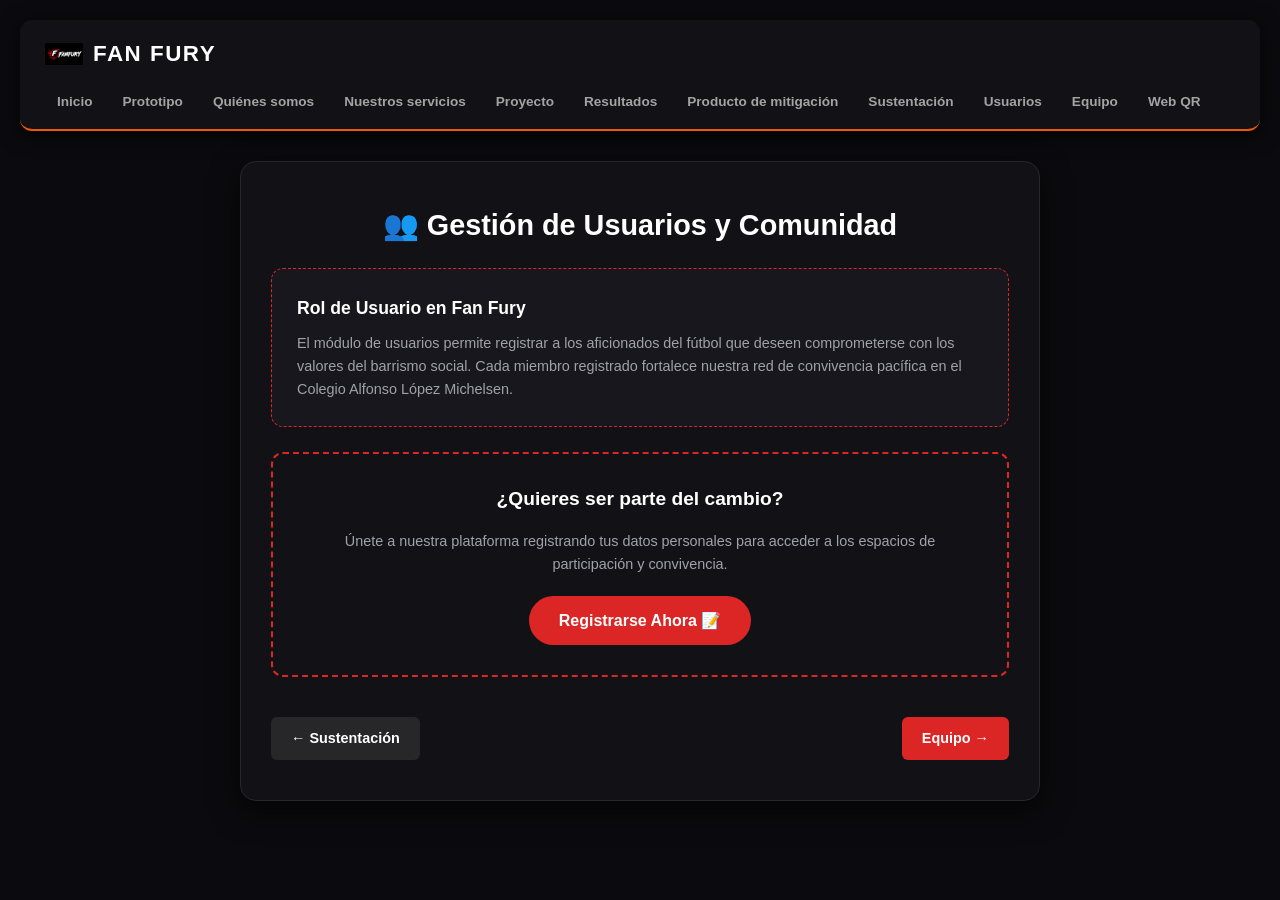
<file: Usuarios.html>
<!DOCTYPE html>
<html lang="es">
<head>
    <meta charset="UTF-8">
    <meta name="viewport" content="width=device-width, initial-scale=1.0">
    <title>Fan Fury - Gestión de Usuarios</title>
    <link rel="stylesheet" href="Styleprincipal.css">
</head>
<body>

    <header class="main-header">
        <div class="logo-container">
            <img src="Logotipo Esports FANFURY (1).png" alt="Logo Fan Fury" class="nav-logo">
            <span class="brand-name">FAN FURY</span>
        </div>
        <nav class="nav-menu">
            <ul>
                <li><a href="fanfuryprincipal.html">Inicio</a></li>
                <li><a href="prototipo.html">Prototipo</a></li>
                <li><a href="Quienes.html">Quiénes somos</a></li>
                <li><a href="servicios.html">Nuestros servicios</a></li>
                <li><a href="proyecto.html">Proyecto</a></li>
                <li><a href="resultados.html">Resultados</a></li>
                <li><a href="mitigacion.html">Producto de mitigación</a></li>
                <li><a href="sustentacion.html">Sustentación</a></li>
                <li><a href="Usuarios.html">Usuarios</a></li>
                <li><a href="equipo.html">Equipo</a></li>
                <li><a href="acceso.html">Web QR</a></li>
            </ul>
        </nav>
    </header>

    <main class="section-container" style="max-width: 800px; text-align: center;">
        <h2 style="font-size: 1.8rem; color: #ffffff; margin-bottom: 20px; font-weight: 800;">👥 Gestión de Usuarios y Comunidad</h2>

        <div style="background-color: #17171d; border: 1px dashed #dc2626; border-radius: 12px; padding: 25px; margin-bottom: 25px; text-align: left;">
            <h3 style="color: #ffffff; margin-bottom: 10px; font-size: 1.1rem;">Rol de Usuario en Fan Fury</h3>
            <p style="color: #a1a1aa; font-size: 0.9rem; line-height: 1.6;">
                El módulo de usuarios permite registrar a los aficionados del fútbol que deseen comprometerse con los valores del barrismo social. Cada miembro registrado fortalece nuestra red de convivencia pacífica en el Colegio Alfonso López Michelsen.
            </p>
        </div>

        <div style="background-color: #121216; border: 2px dashed #dc2626; border-radius: 12px; padding: 30px; margin-top: 25px;">
            <h3 style="color: #ffffff; font-size: 1.2rem; margin-bottom: 15px;">¿Quieres ser parte del cambio?</h3>
            <p style="color: #a1a1aa; font-size: 0.9rem; margin-bottom: 20px;">Únete a nuestra plataforma registrando tus datos personales para acceder a los espacios de participación y convivencia.</p>
            
            <a href="registro.html" class="btn-nav" style="background-color: #dc2626; color: #ffffff; padding: 12px 30px; border-radius: 25px; font-weight: bold; text-decoration: none; display: inline-block; font-size: 1rem;">
                Registrarse Ahora 📝
            </a>
        </div>
   <!-- BOTONES DE NAVEGACIÓN -->
        <div style="margin-top: 40px; display: flex; justify-content: space-between;">
            <a href="sustentacion.html" class="btn-nav" style="background-color: #27272a; color: #ffffff; padding: 10px 20px; border-radius: 6px; text-decoration: none;">← Sustentación</a>
            <a href="equipo.html" class="btn-nav" style="background-color: #dc2626; color: #ffffff; padding: 10px 20px; border-radius: 6px; text-decoration: none;">Equipo →</a>
        </div>

</body>
</html>
</file>
<file: Styleprincipal.css>
* {
    margin: 0;
    padding: 0;
    box-sizing: border-box;
    font-family: 'Segoe UI', Tahoma, Geneva, Verdana, sans-serif;
}

body {
    background-color: #0b0b0f;
    color: #ffffff;
    line-height: 1.6;
    padding: 20px;
}

/* MENÚ DE NAVEGACIÓN SUPERIOR */
.main-header {
    background-color: #121216;
    border-bottom: 2px solid #ea580c;
    padding: 15px 25px;
    display: flex;
    justify-content: space-between;
    align-items: center;
    border-radius: 12px;
    margin-bottom: 30px;
    box-shadow: 0 4px 20px rgba(0, 0, 0, 0.8);
    flex-wrap: wrap;
    gap: 15px;
}

.logo-container {
    display: flex;
    align-items: center;
    gap: 10px;
}

.nav-logo {
    width: 38px;
    height: 38px;
    object-fit: contain;
}

.brand-name {
    font-size: 1.4rem;
    font-weight: 800;
    color: #ffffff;
    letter-spacing: 1.5px;
}

.nav-menu ul {
    display: flex;
    list-style: none;
    gap: 6px;
    flex-wrap: wrap;
    align-items: center;
}

.nav-menu a {
    color: #a3a3a3;
    text-decoration: none;
    font-size: 0.85rem;
    font-weight: 600;
    padding: 7px 12px;
    border-radius: 20px;
    transition: all 0.2s ease;
}

.nav-menu a:hover,
.nav-menu a.active {
    background-color: #ea580c;
    color: #ffffff;
}

/* CONTENEDORES Y CAJAS */
.section-container {
    max-width: 1100px;
    margin: 0 auto;
    background-color: #121216;
    border: 1px solid #27272a;
    border-radius: 16px;
    padding: 40px 30px;
    box-shadow: 0 10px 30px rgba(0,0,0,0.7);
}

/* BOTONES DE NAVEGACIÓN INFERIOR */
.btn-nav {
    display: inline-block;
    padding: 10px 22px;
    border-radius: 22px;
    text-decoration: none;
    font-size: 0.9rem;
    font-weight: bold;
    transition: background 0.2s;
}

.btn-nav:hover {
    opacity: 0.9;
}
</file>
